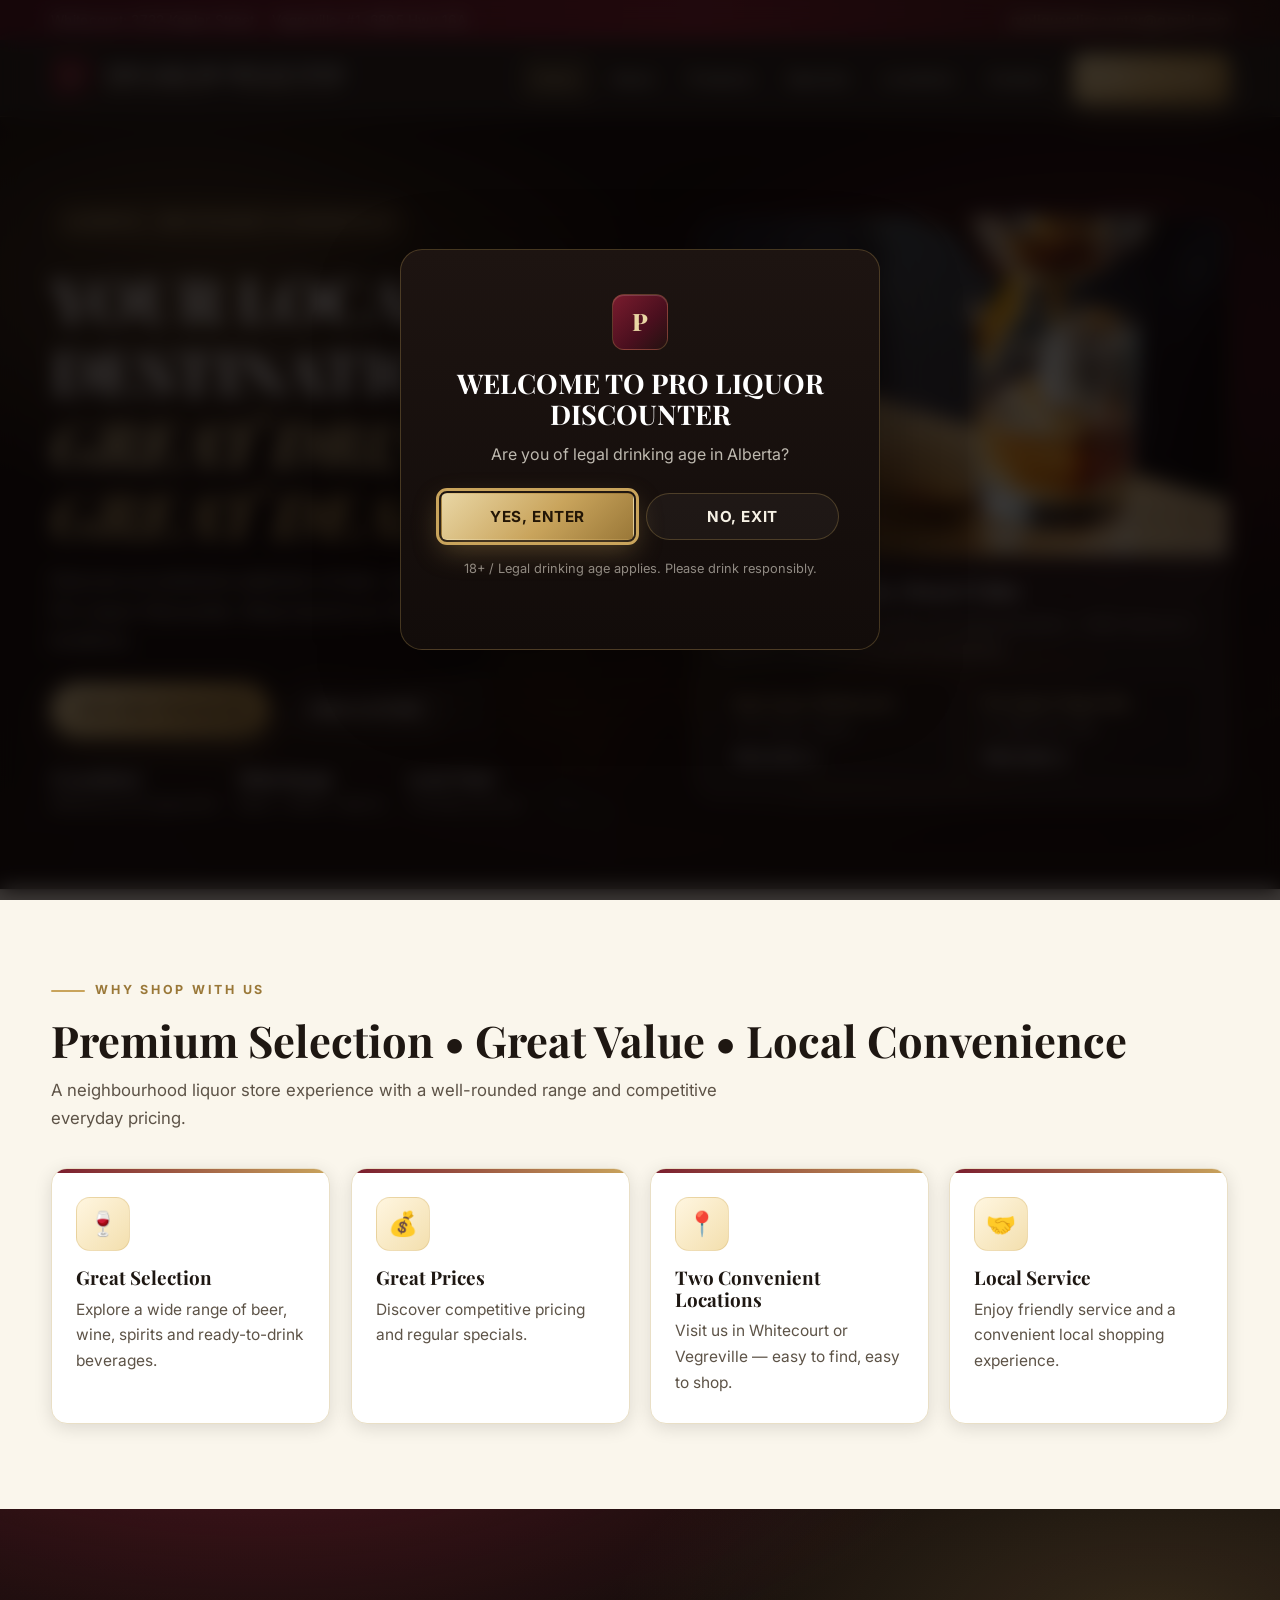
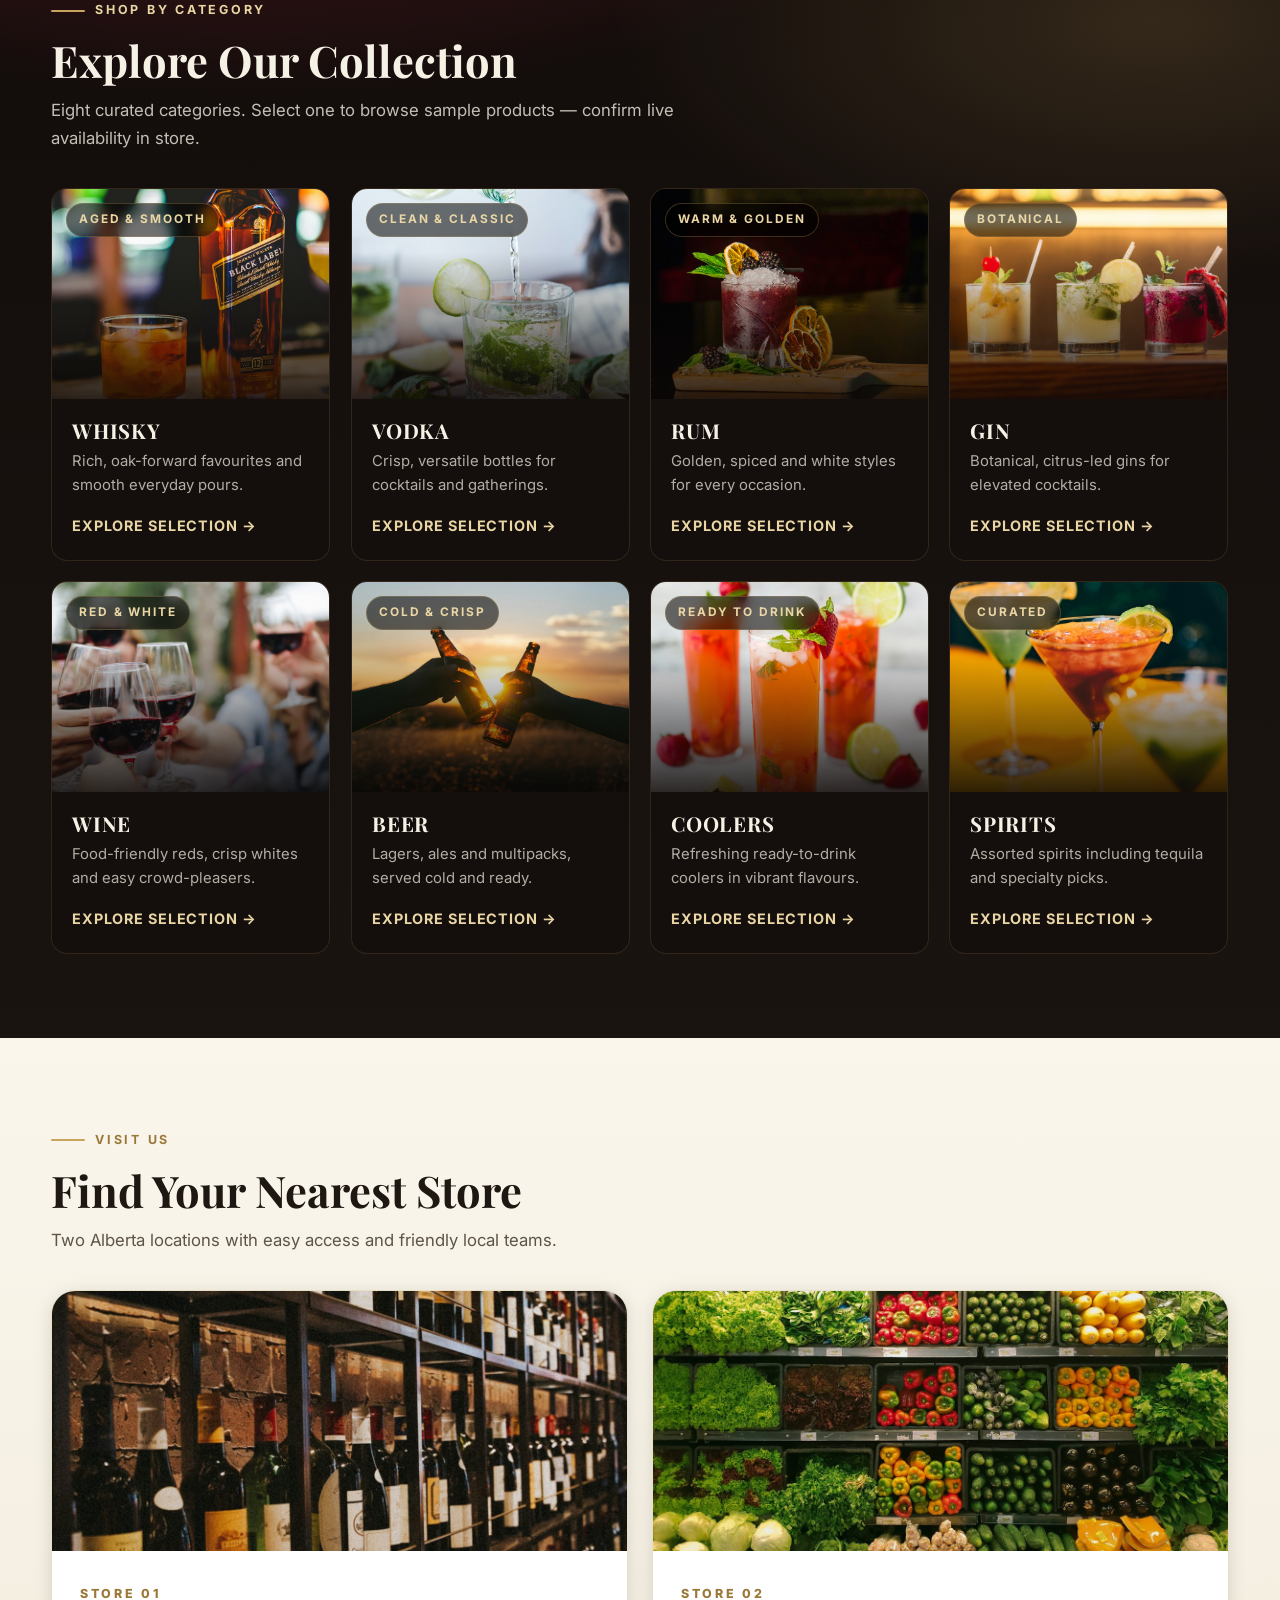
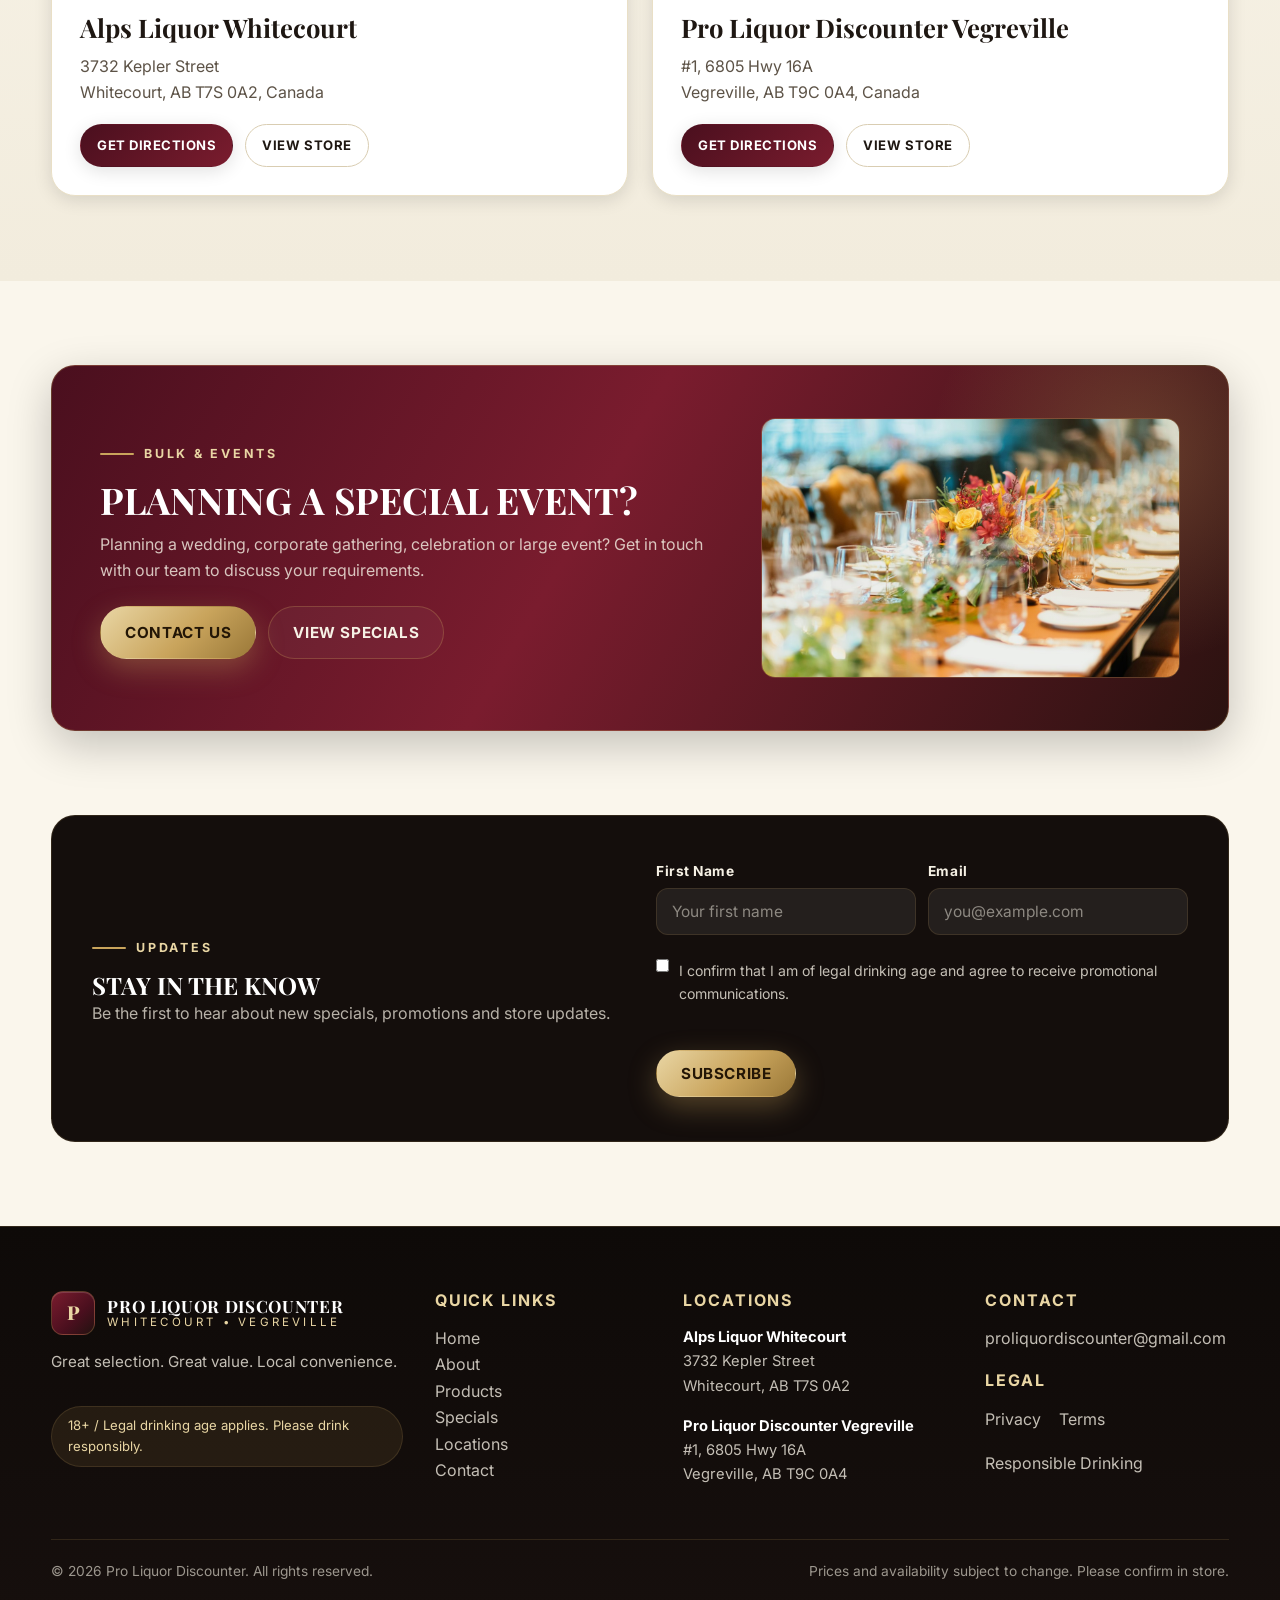
<file: index.html>
<!DOCTYPE html>
<html lang="en">
<head>
  <meta charset="UTF-8">
  <meta name="viewport" content="width=device-width, initial-scale=1.0">
  <title>Pro Liquor Discounter | Beer, Wine &amp; Spirits in Alberta</title>
  <meta name="description" content="Pro Liquor Discounter — great selection, great value, local convenience. Beer, wine, spirits & coolers at Whitecourt and Vegreville, Alberta.">
  <meta property="og:title" content="Pro Liquor Discounter | Beer, Wine & Spirits in Alberta">
  <meta property="og:description" content="Discover beer, wine, spirits and coolers at our Whitecourt and Vegreville locations.">
  <meta property="og:type" content="website">
  <meta property="og:image" content="images/hero.jpg">
  <link rel="preconnect" href="https://fonts.googleapis.com">
  <link rel="preconnect" href="https://fonts.gstatic.com" crossorigin>
  <link href="https://fonts.googleapis.com/css2?family=Playfair+Display:ital,wght@0,600;0,700;0,800;1,600&family=Inter:wght@400;500;600;700&display=swap" rel="stylesheet">
  <link rel="stylesheet" href="css/style.css">
  <link rel="stylesheet" href="css/responsive.css">
  <link rel="stylesheet" href="css/animations.css">
  <link rel="icon" href="images/favicon.svg" type="image/svg+xml">
</head>
<body>

  <!-- Age verification gate -->
  <div class="age-backdrop" id="ageGate" role="dialog" aria-modal="true" aria-labelledby="ageTitle" aria-hidden="true">
    <div class="age-modal">
      <div class="brand-mark" aria-hidden="true">P</div>
      <h2 id="ageTitle">WELCOME TO PRO LIQUOR DISCOUNTER</h2>
      <p>Are you of legal drinking age in Alberta?</p>
      <div class="age-actions">
        <button class="btn btn-gold" id="ageYes" type="button">Yes, Enter</button>
        <button class="btn btn-outline" id="ageNo" type="button">No, Exit</button>
      </div>
      <div class="age-denied" id="ageDenied" role="alert">
        This website contains alcohol-related content and is intended for visitors of legal drinking age.
        Please come back when you meet the legal requirements.
      </div>
      <p style="margin-top:18px;font-size:0.8rem;color:rgba(246,241,229,0.55)">18+ / Legal drinking age applies. Please drink responsibly.</p>
    </div>
  </div>

  <!-- Top bar -->
  <div class="topbar">
    <div class="container topbar-inner">
      <div class="topbar-locations">
        <span>Whitecourt: 3732 Kepler Street</span>
        <span>Vegreville: #1, 6805 Hwy 16A</span>
      </div>
      <div><a href="mailto:proliquordiscounter@gmail.com">proliquordiscounter@gmail.com</a></div>
    </div>
  </div>

  <!-- Navbar -->
  <header class="navbar" id="navbar">
    <div class="container nav-inner">
      <a class="brand" href="index.html" aria-label="Pro Liquor Discounter home">
        <span class="brand-mark" aria-hidden="true">P</span>
        <span class="brand-text"><strong>PRO LIQUOR DISCOUNTER</strong><span>Whitecourt &bull; Vegreville</span></span>
      </a>
      <nav class="nav-links" aria-label="Primary navigation">
        <a href="index.html">Home</a>
        <a href="about.html">About</a>
        <a href="products.html">Products</a>
        <a href="specials.html">Specials</a>
        <a href="locations.html">Locations</a>
        <a href="contact.html">Contact</a>
        <a class="btn btn-gold nav-cta desktop-only" href="locations.html" style="padding:11px 20px">Find a Store</a>
      </nav>
      <button class="hamburger" id="hamburger" aria-label="Open menu" aria-expanded="false" aria-controls="mobileMenu">
        <span></span><span></span><span></span>
      </button>
    </div>
  </header>
  <nav class="mobile-menu" id="mobileMenu" aria-label="Mobile navigation">
    <a href="index.html">Home</a>
    <a href="about.html">About</a>
    <a href="products.html">Products</a>
    <a href="specials.html">Specials</a>
    <a href="locations.html">Locations</a>
    <a href="contact.html">Contact</a>
    <a class="btn btn-gold" href="locations.html">Find a Store</a>
  </nav>

  <main>
    <!-- HERO -->
    <section class="hero">
      <div class="hero-media" aria-hidden="true">
        <!-- Replace: images/hero.jpg -->
        <img src="images/hero.jpg" alt="" fetchpriority="high">
      </div>
      <span class="hero-glow g1" aria-hidden="true"></span>
      <span class="hero-glow g2" aria-hidden="true"></span>
      <div class="container hero-inner">
        <div>
          <span class="hero-badge hero-entrance">Alberta &bull; Whitecourt &amp; Vegreville</span>
          <h1 class="hero-entrance d1">YOUR LOCAL DESTINATION FOR <em>GREAT DRINKS &amp; GREAT DEALS</em></h1>
          <p class="lead hero-entrance d2">Discover an extensive selection of beer, wine, spirits and coolers at Pro Liquor Discounter. Shop local at our Whitecourt and Vegreville locations.</p>
          <div class="hero-actions hero-entrance d3">
            <a class="btn btn-gold" href="products.html">Explore Products</a>
            <a class="btn btn-outline" href="locations.html">Find a Store</a>
          </div>
          <div class="hero-meta hero-entrance d4">
            <div><strong>2 Locations</strong>Whitecourt &amp; Vegreville</div>
            <div><strong>Wide Range</strong>Beer &bull; Wine &bull; Spirits</div>
            <div><strong>Local Team</strong>Friendly service</div>
          </div>
        </div>
        <div class="hero-card hero-entrance d2">
          <!-- Replace: images/hero-liquor.jpg -->
          <img src="images/hero-liquor.jpg" alt="Premium liquor bottles and glassware at Pro Liquor Discounter">
          <div class="hero-card-body">
            <h3>Premium Selection, Honest Value</h3>
            <p>Browse everyday favourites and seasonal picks — then visit us in store for current pricing and availability.</p>
            <div class="hero-card-locations">
              <div class="mini-loc">
                <strong>Alps Liquor Whitecourt</strong>
                <span>3732 Kepler Street</span><br>
                <a href="location-whitecourt.html">View store &rarr;</a>
              </div>
              <div class="mini-loc">
                <strong>Pro Liquor Vegreville</strong>
                <span>#1, 6805 Hwy 16A</span><br>
                <a href="location-vegreville.html">View store &rarr;</a>
              </div>
            </div>
          </div>
        </div>
      </div>
    </section>

    <!-- TRUST / VALUE -->
    <section class="section" aria-labelledby="valueTitle">
      <div class="container">
        <span class="eyebrow">Why shop with us</span>
        <h2 class="section-title" id="valueTitle">Premium Selection &bull; Great Value &bull; Local Convenience</h2>
        <p class="section-sub">A neighbourhood liquor store experience with a well-rounded range and competitive everyday pricing.</p>
        <div class="value-grid">
          <div class="value-card js-reveal">
            <div class="value-icon" aria-hidden="true">&#x1F377;</div>
            <h3>Great Selection</h3>
            <p>Explore a wide range of beer, wine, spirits and ready-to-drink beverages.</p>
          </div>
          <div class="value-card js-reveal">
            <div class="value-icon" aria-hidden="true">&#x1F4B0;</div>
            <h3>Great Prices</h3>
            <p>Discover competitive pricing and regular specials.</p>
          </div>
          <div class="value-card js-reveal">
            <div class="value-icon" aria-hidden="true">&#x1F4CD;</div>
            <h3>Two Convenient Locations</h3>
            <p>Visit us in Whitecourt or Vegreville — easy to find, easy to shop.</p>
          </div>
          <div class="value-card js-reveal">
            <div class="value-icon" aria-hidden="true">&#x1F91D;</div>
            <h3>Local Service</h3>
            <p>Enjoy friendly service and a convenient local shopping experience.</p>
          </div>
        </div>
      </div>
    </section>

    <!-- CATEGORIES -->
    <section class="section dark" aria-labelledby="catTitle">
      <div class="container">
        <span class="eyebrow on-dark">Shop by category</span>
        <h2 class="section-title" id="catTitle">Explore Our Collection</h2>
        <p class="section-sub light">Eight curated categories. Select one to browse sample products — confirm live availability in store.</p>
        <div class="cat-grid">
          <article class="cat-card js-reveal">
            <div class="cat-media"><span class="cat-tag">Aged &amp; Smooth</span><img src="images/whisky.jpg" alt="Premium whisky bottles" loading="lazy"></div>
            <div class="cat-body"><h3>WHISKY</h3><p>Rich, oak-forward favourites and smooth everyday pours.</p><a class="link-arrow" href="products.html?cat=Whisky">Explore Selection &rarr;</a></div>
          </article>
          <article class="cat-card js-reveal">
            <div class="cat-media"><span class="cat-tag">Clean &amp; Classic</span><img src="images/vodka.jpg" alt="Premium vodka bottles" loading="lazy"></div>
            <div class="cat-body"><h3>VODKA</h3><p>Crisp, versatile bottles for cocktails and gatherings.</p><a class="link-arrow" href="products.html?cat=Vodka">Explore Selection &rarr;</a></div>
          </article>
          <article class="cat-card js-reveal">
            <div class="cat-media"><span class="cat-tag">Warm &amp; Golden</span><img src="images/rum.jpg" alt="Rum bottles" loading="lazy"></div>
            <div class="cat-body"><h3>RUM</h3><p>Golden, spiced and white styles for every occasion.</p><a class="link-arrow" href="products.html?cat=Rum">Explore Selection &rarr;</a></div>
          </article>
          <article class="cat-card js-reveal">
            <div class="cat-media"><span class="cat-tag">Botanical</span><img src="images/gin.jpg" alt="Gin bottles with botanicals" loading="lazy"></div>
            <div class="cat-body"><h3>GIN</h3><p>Botanical, citrus-led gins for elevated cocktails.</p><a class="link-arrow" href="products.html?cat=Gin">Explore Selection &rarr;</a></div>
          </article>
          <article class="cat-card js-reveal">
            <div class="cat-media"><span class="cat-tag">Red &amp; White</span><img src="images/wine.jpg" alt="Red and white wine bottles" loading="lazy"></div>
            <div class="cat-body"><h3>WINE</h3><p>Food-friendly reds, crisp whites and easy crowd-pleasers.</p><a class="link-arrow" href="products.html?cat=Wine">Explore Selection &rarr;</a></div>
          </article>
          <article class="cat-card js-reveal">
            <div class="cat-media"><span class="cat-tag">Cold &amp; Crisp</span><img src="images/beer.jpg" alt="Beer cans and bottles" loading="lazy"></div>
            <div class="cat-body"><h3>BEER</h3><p>Lagers, ales and multipacks, served cold and ready.</p><a class="link-arrow" href="products.html?cat=Beer">Explore Selection &rarr;</a></div>
          </article>
          <article class="cat-card js-reveal">
            <div class="cat-media"><span class="cat-tag">Ready to Drink</span><img src="images/coolers.jpg" alt="Ready-to-drink coolers" loading="lazy"></div>
            <div class="cat-body"><h3>COOLERS</h3><p>Refreshing ready-to-drink coolers in vibrant flavours.</p><a class="link-arrow" href="products.html?cat=Coolers">Explore Selection &rarr;</a></div>
          </article>
          <article class="cat-card js-reveal">
            <div class="cat-media"><span class="cat-tag">Curated</span><img src="images/spirits.jpg" alt="Assorted premium spirits" loading="lazy"></div>
            <div class="cat-body"><h3>SPIRITS</h3><p>Assorted spirits including tequila and specialty picks.</p><a class="link-arrow" href="products.html?cat=Spirits">Explore Selection &rarr;</a></div>
          </article>
        </div>
      </div>
    </section>

    <!-- STORES PREVIEW -->
    <section class="section cream-dark" aria-labelledby="storesTitle">
      <div class="container">
        <span class="eyebrow">Visit us</span>
        <h2 class="section-title" id="storesTitle">Find Your Nearest Store</h2>
        <p class="section-sub">Two Alberta locations with easy access and friendly local teams.</p>
        <div class="store-grid">
          <article class="store-card js-reveal">
            <img src="images/store-whitecourt.jpg" alt="Alps Liquor Whitecourt storefront" loading="lazy">
            <div class="store-body">
              <span class="store-num">Store 01</span>
              <h3>Alps Liquor Whitecourt</h3>
              <p class="store-addr">3732 Kepler Street<br>Whitecourt, AB T7S 0A2, Canada</p>
              <div class="store-actions">
                <a class="btn btn-dark btn-small" href="https://maps.app.goo.gl/HTo6Ryaa71NJxgZj7" target="_blank" rel="noopener">Get Directions</a>
                <a class="btn btn-ghost btn-small" href="location-whitecourt.html">View Store</a>
              </div>
            </div>
          </article>
          <article class="store-card js-reveal">
            <img src="images/store-vegreville.jpg" alt="Pro Liquor Discounter Vegreville storefront" loading="lazy">
            <div class="store-body">
              <span class="store-num">Store 02</span>
              <h3>Pro Liquor Discounter Vegreville</h3>
              <p class="store-addr">#1, 6805 Hwy 16A<br>Vegreville, AB T9C 0A4, Canada</p>
              <div class="store-actions">
                <a class="btn btn-dark btn-small" href="https://maps.app.goo.gl/hwuQT73NcyMQTsY18" target="_blank" rel="noopener">Get Directions</a>
                <a class="btn btn-ghost btn-small" href="location-vegreville.html">View Store</a>
              </div>
            </div>
          </article>
        </div>
      </div>
    </section>

    <!-- EVENT / BULK -->
    <section class="section" aria-labelledby="eventTitle">
      <div class="container">
        <div class="cta-band js-reveal">
          <div>
            <span class="eyebrow on-dark">Bulk &amp; events</span>
            <h2 id="eventTitle">PLANNING A SPECIAL EVENT?</h2>
            <p>Planning a wedding, corporate gathering, celebration or large event? Get in touch with our team to discuss your requirements.</p>
            <div style="margin-top:22px;display:flex;gap:12px;flex-wrap:wrap">
              <a class="btn btn-gold" href="contact.html">Contact Us</a>
              <a class="btn btn-outline" href="specials.html">View Specials</a>
            </div>
          </div>
          <img src="images/event.jpg" alt="Elegant event table with drinks" loading="lazy">
        </div>
      </div>
    </section>

    <!-- NEWSLETTER -->
    <section class="section" style="padding-top:0" aria-labelledby="nlTitle">
      <div class="container">
        <div class="newsletter js-reveal">
          <div>
            <span class="eyebrow on-dark">Updates</span>
            <h2 id="nlTitle">STAY IN THE KNOW</h2>
            <p>Be the first to hear about new specials, promotions and store updates.</p>
          </div>
          <form id="newsletterForm" novalidate>
            <div class="form-row">
              <div class="field"><label for="nlName">First Name</label><input id="nlName" name="firstName" type="text" placeholder="Your first name" autocomplete="given-name"></div>
              <div class="field"><label for="nlEmail">Email</label><input id="nlEmail" name="email" type="email" placeholder="you@example.com" required autocomplete="email"></div>
            </div>
            <label class="checkbox-row"><input type="checkbox" id="nlConsent"> <span>I confirm that I am of legal drinking age and agree to receive promotional communications.</span></label>
            <div class="form-error" id="nlError" role="alert"></div>
            <div class="form-success" id="nlSuccess" style="display:none" role="status"></div>
            <button class="btn btn-gold" type="submit" style="margin-top:8px">Subscribe</button>
          </form>
        </div>
      </div>
    </section>
  </main>

  <!-- Footer -->
  <footer>
    <div class="container footer-grid">
      <div class="footer-brand">
        <a class="brand" href="index.html"><span class="brand-mark" aria-hidden="true">P</span><span class="brand-text"><strong>PRO LIQUOR DISCOUNTER</strong><span>Whitecourt &bull; Vegreville</span></span></a>
        <p>Great selection. Great value. Local convenience.</p>
        <span class="age-note">18+ / Legal drinking age applies. Please drink responsibly.</span>
      </div>
      <div>
        <h4>Quick Links</h4>
        <ul>
          <li><a href="index.html">Home</a></li>
          <li><a href="about.html">About</a></li>
          <li><a href="products.html">Products</a></li>
          <li><a href="specials.html">Specials</a></li>
          <li><a href="locations.html">Locations</a></li>
          <li><a href="contact.html">Contact</a></li>
        </ul>
      </div>
      <div>
        <h4>Locations</h4>
        <div class="footer-loc"><strong>Alps Liquor Whitecourt</strong>3732 Kepler Street<br>Whitecourt, AB T7S 0A2</div>
        <div class="footer-loc"><strong>Pro Liquor Discounter Vegreville</strong>#1, 6805 Hwy 16A<br>Vegreville, AB T9C 0A4</div>
      </div>
      <div>
        <h4>Contact</h4>
        <p><a href="mailto:proliquordiscounter@gmail.com">proliquordiscounter@gmail.com</a></p>
        <h4 style="margin-top:20px">Legal</h4>
        <ul class="legal-links">
          <li><a href="#">Privacy</a></li>
          <li><a href="#">Terms</a></li>
          <li><a href="#">Responsible Drinking</a></li>
        </ul>
      </div>
    </div>
    <div class="container footer-bottom">
      <span>&copy; <span data-year>2026</span> Pro Liquor Discounter. All rights reserved.</span>
      <span>Prices and availability subject to change. Please confirm in store.</span>
    </div>
  </footer>

  <button id="backToTop" aria-label="Back to top" title="Back to top">&uarr;</button>

  <script src="js/age-gate.js" defer></script>
  <script src="js/main.js" defer></script>
</body>
</html>
</file>
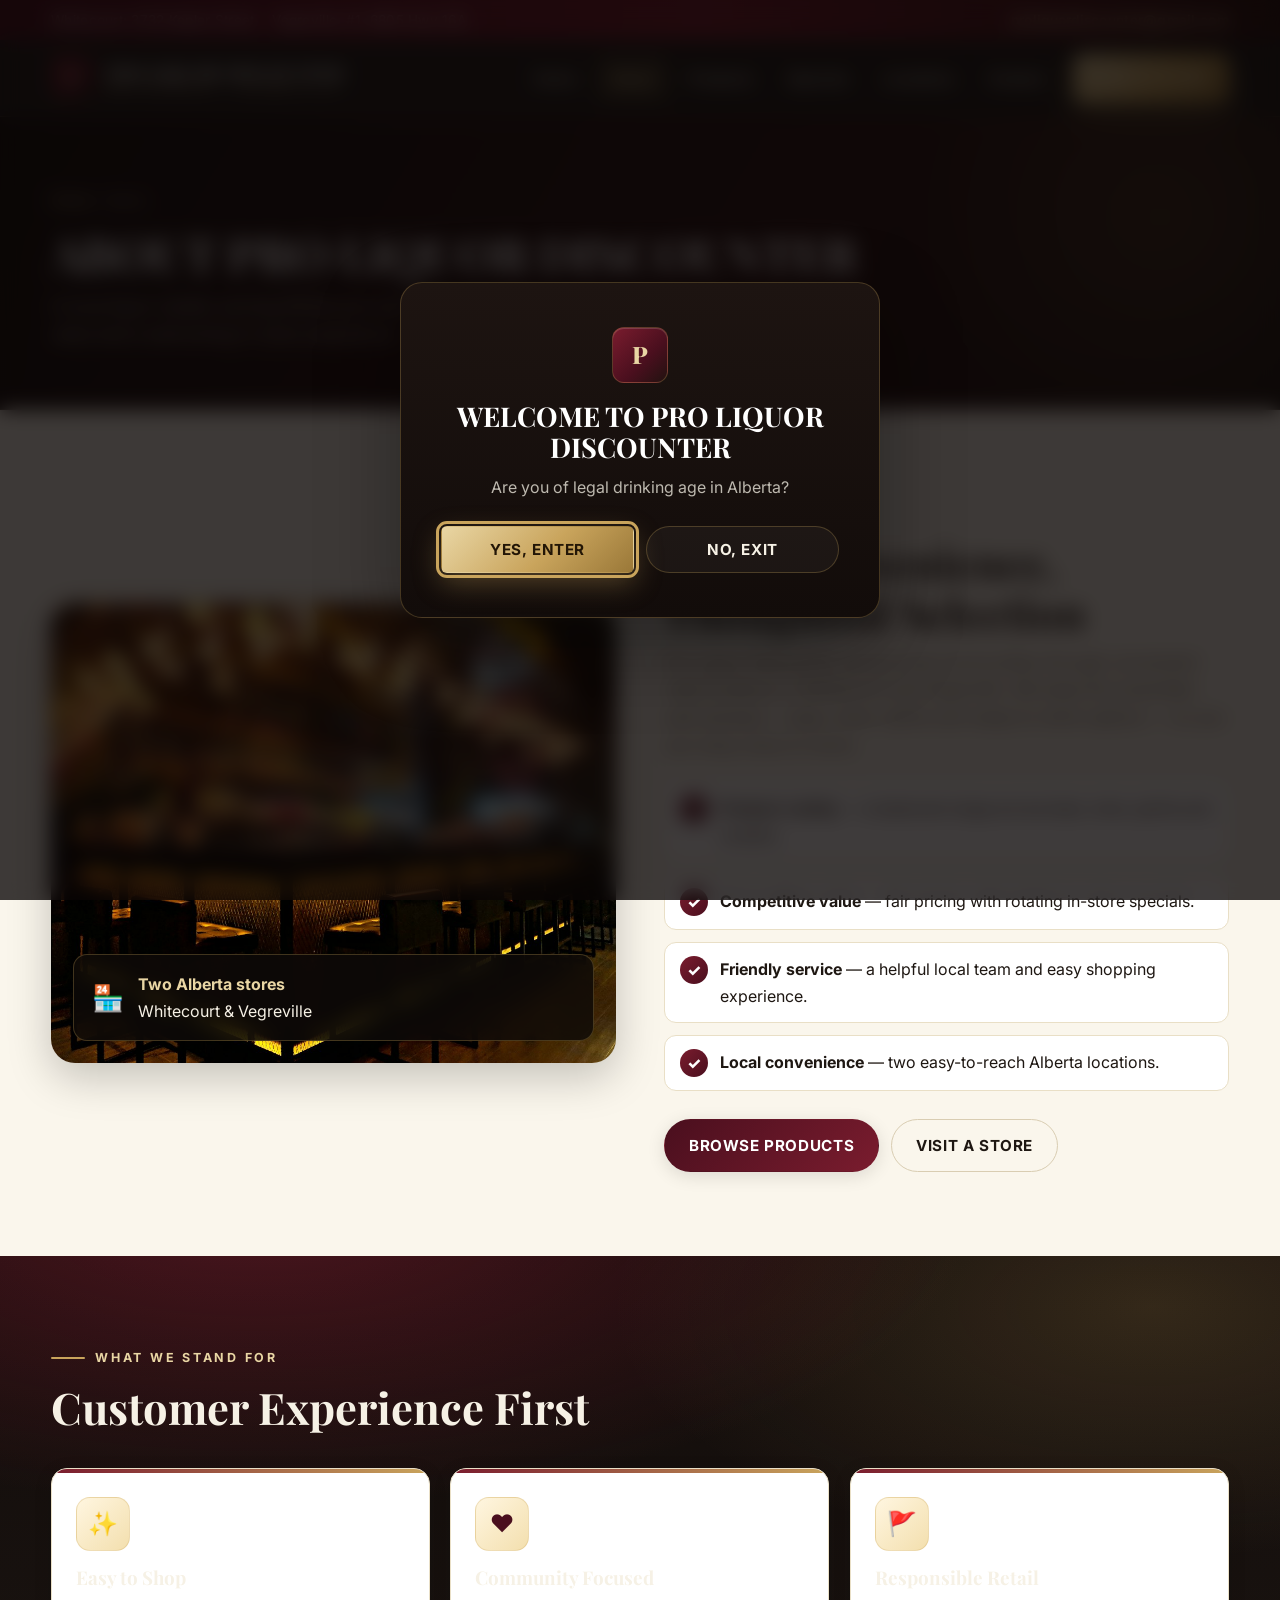
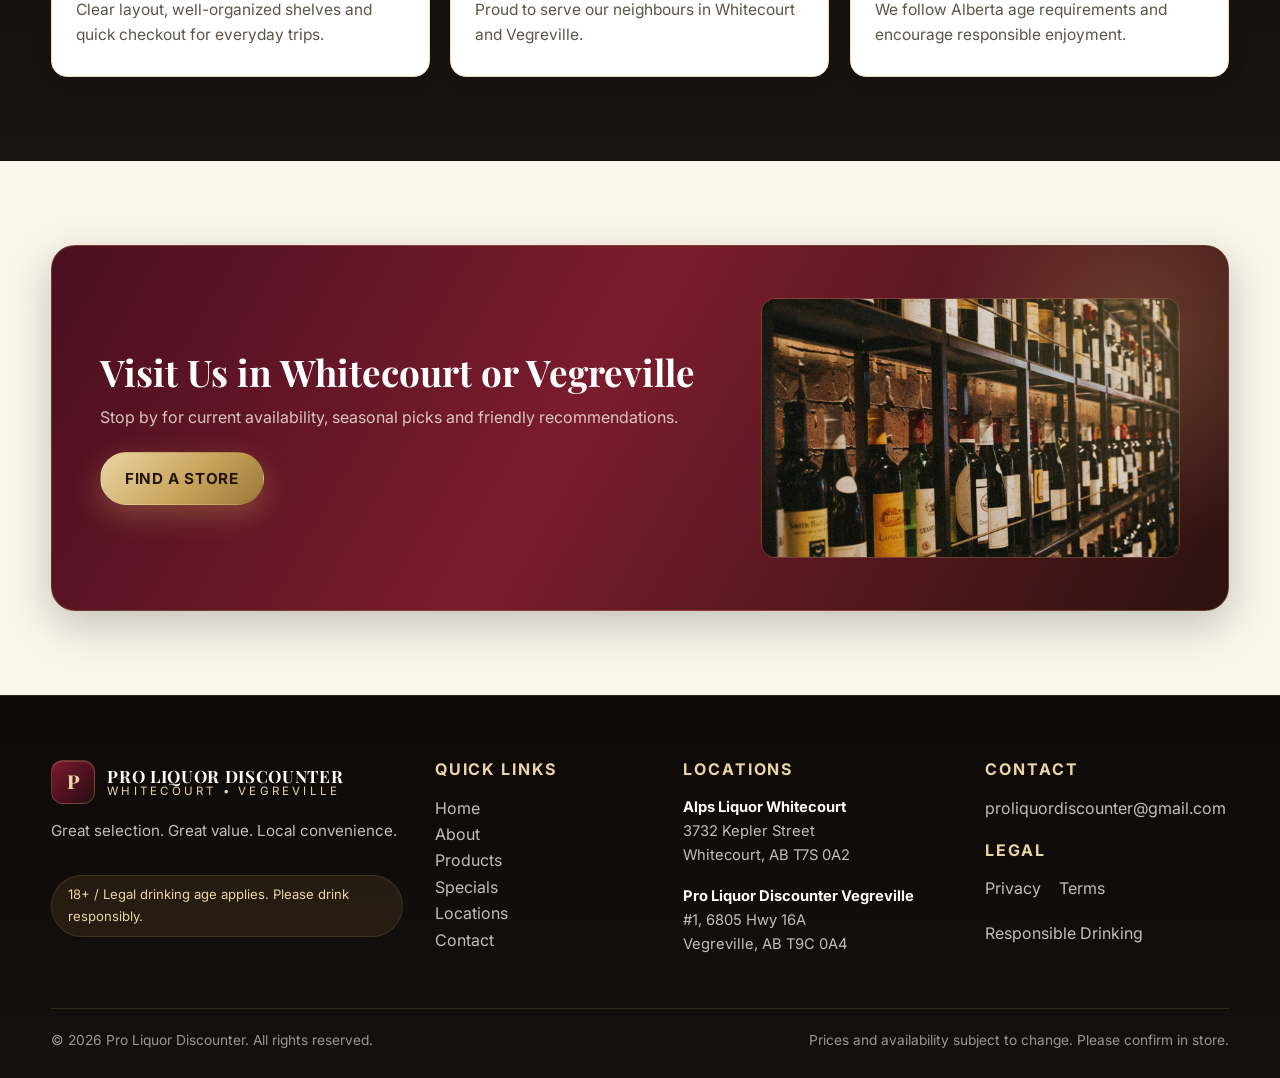
<file: about.html>
<!DOCTYPE html>
<html lang="en">
<head>
  <meta charset="UTF-8">
  <meta name="viewport" content="width=device-width, initial-scale=1.0">
  <title>About Us | Pro Liquor Discounter Alberta</title>
  <meta name="description" content="About Pro Liquor Discounter — serving Whitecourt and Vegreville with variety, value, friendly service and local convenience.">
  <meta property="og:title" content="About Us | Pro Liquor Discounter Alberta">
  <meta property="og:description" content="Product variety, competitive value, friendly service and local convenience.">
  <meta property="og:type" content="website">
  <link rel="preconnect" href="https://fonts.googleapis.com">
  <link rel="preconnect" href="https://fonts.gstatic.com" crossorigin>
  <link href="https://fonts.googleapis.com/css2?family=Playfair+Display:ital,wght@0,600;0,700;0,800;1,600&family=Inter:wght@400;500;600;700&display=swap" rel="stylesheet">
  <link rel="stylesheet" href="css/style.css">
  <link rel="stylesheet" href="css/responsive.css">
  <link rel="stylesheet" href="css/animations.css">
  <link rel="icon" href="images/favicon.svg" type="image/svg+xml">
</head>
<body>
  <div class="age-backdrop" id="ageGate" role="dialog" aria-modal="true" aria-labelledby="ageTitle" aria-hidden="true">
    <div class="age-modal">
      <div class="brand-mark" aria-hidden="true">P</div>
      <h2 id="ageTitle">WELCOME TO PRO LIQUOR DISCOUNTER</h2>
      <p>Are you of legal drinking age in Alberta?</p>
      <div class="age-actions">
        <button class="btn btn-gold" id="ageYes" type="button">Yes, Enter</button>
        <button class="btn btn-outline" id="ageNo" type="button">No, Exit</button>
      </div>
      <div class="age-denied" id="ageDenied" role="alert">This website contains alcohol-related content and is intended for visitors of legal drinking age.</div>
    </div>
  </div>

  <div class="topbar"><div class="container topbar-inner">
    <div class="topbar-locations"><span>Whitecourt: 3732 Kepler Street</span><span>Vegreville: #1, 6805 Hwy 16A</span></div>
    <div><a href="mailto:proliquordiscounter@gmail.com">proliquordiscounter@gmail.com</a></div>
  </div></div>

  <header class="navbar" id="navbar"><div class="container nav-inner">
    <a class="brand" href="index.html"><span class="brand-mark">P</span><span class="brand-text"><strong>PRO LIQUOR DISCOUNTER</strong><span>Whitecourt &bull; Vegreville</span></span></a>
    <nav class="nav-links" aria-label="Primary navigation">
      <a href="index.html">Home</a><a href="about.html">About</a><a href="products.html">Products</a><a href="specials.html">Specials</a><a href="locations.html">Locations</a><a href="contact.html">Contact</a>
      <a class="btn btn-gold nav-cta desktop-only" href="locations.html" style="padding:11px 20px">Find a Store</a>
    </nav>
    <button class="hamburger" id="hamburger" aria-label="Open menu" aria-expanded="false" aria-controls="mobileMenu"><span></span><span></span><span></span></button>
  </div></header>
  <nav class="mobile-menu" id="mobileMenu" aria-label="Mobile navigation">
    <a href="index.html">Home</a><a href="about.html">About</a><a href="products.html">Products</a><a href="specials.html">Specials</a><a href="locations.html">Locations</a><a href="contact.html">Contact</a>
    <a class="btn btn-gold" href="locations.html">Find a Store</a>
  </nav>

  <main>
    <section class="page-hero"><div class="container">
      <div class="breadcrumb"><a href="index.html">Home</a> / About</div>
      <h1>ABOUT PRO LIQUOR DISCOUNTER</h1>
      <p>A local liquor retailer serving Whitecourt and Vegreville, Alberta — focused on variety, value and a welcoming in-store experience.</p>
    </div></section>

    <section class="section"><div class="container split">
      <div class="split-media js-reveal">
        <img src="images/about-store.jpg" alt="Inside a Pro Liquor Discounter store with stocked shelves" loading="lazy">
        <div class="float-badge"><span style="font-size:1.6rem" aria-hidden="true">&#x1F3EA;</span><span><strong>Two Alberta stores</strong><br>Whitecourt &amp; Vegreville</span></div>
      </div>
      <div class="js-reveal">
        <span class="eyebrow">Our story</span>
        <h2 class="section-title">Local Convenience, Thoughtful Selection</h2>
        <p class="section-sub">Pro Liquor Discounter serves local communities through convenient retail locations in Whitecourt and Vegreville. We keep the essentials well stocked — beer, wine, spirits and ready-to-drink options — so you can shop close to home.</p>
        <ul class="check-list">
          <li><span class="tick" aria-hidden="true">&check;</span><span><strong>Product variety</strong> — a balanced range across beer, wine, spirits and coolers.</span></li>
          <li><span class="tick" aria-hidden="true">&check;</span><span><strong>Competitive value</strong> — fair pricing with rotating in-store specials.</span></li>
          <li><span class="tick" aria-hidden="true">&check;</span><span><strong>Friendly service</strong> — a helpful local team and easy shopping experience.</span></li>
          <li><span class="tick" aria-hidden="true">&check;</span><span><strong>Local convenience</strong> — two easy-to-reach Alberta locations.</span></li>
        </ul>
        <div style="display:flex;gap:12px;flex-wrap:wrap">
          <a class="btn btn-dark" href="products.html">Browse Products</a>
          <a class="btn btn-ghost" href="locations.html">Visit a Store</a>
        </div>
      </div>
    </div></section>

    <section class="section dark"><div class="container">
      <span class="eyebrow on-dark">What we stand for</span>
      <h2 class="section-title">Customer Experience First</h2>
      <div class="value-grid" style="grid-template-columns:repeat(3,1fr)">
        <div class="value-card js-reveal"><div class="value-icon">&#x2728;</div><h3>Easy to Shop</h3><p>Clear layout, well-organized shelves and quick checkout for everyday trips.</p></div>
        <div class="value-card js-reveal"><div class="value-icon">&#x2764;</div><h3>Community Focused</h3><p>Proud to serve our neighbours in Whitecourt and Vegreville.</p></div>
        <div class="value-card js-reveal"><div class="value-icon">&#x1F6A9;</div><h3>Responsible Retail</h3><p>We follow Alberta age requirements and encourage responsible enjoyment.</p></div>
      </div>
    </div></section>

    <section class="section"><div class="container">
      <div class="cta-band js-reveal">
        <div><h2>Visit Us in Whitecourt or Vegreville</h2><p>Stop by for current availability, seasonal picks and friendly recommendations.</p>
          <div style="margin-top:22px"><a class="btn btn-gold" href="locations.html">Find a Store</a></div></div>
        <img src="images/store-whitecourt.jpg" alt="Pro Liquor Discounter store exterior" loading="lazy">
      </div>
    </div></section>
  </main>

  <footer><div class="container footer-grid">
    <div class="footer-brand"><a class="brand" href="index.html"><span class="brand-mark">P</span><span class="brand-text"><strong>PRO LIQUOR DISCOUNTER</strong><span>Whitecourt &bull; Vegreville</span></span></a>
      <p>Great selection. Great value. Local convenience.</p><span class="age-note">18+ / Legal drinking age applies. Please drink responsibly.</span></div>
    <div><h4>Quick Links</h4><ul><li><a href="index.html">Home</a></li><li><a href="about.html">About</a></li><li><a href="products.html">Products</a></li><li><a href="specials.html">Specials</a></li><li><a href="locations.html">Locations</a></li><li><a href="contact.html">Contact</a></li></ul></div>
    <div><h4>Locations</h4><div class="footer-loc"><strong>Alps Liquor Whitecourt</strong>3732 Kepler Street<br>Whitecourt, AB T7S 0A2</div><div class="footer-loc"><strong>Pro Liquor Discounter Vegreville</strong>#1, 6805 Hwy 16A<br>Vegreville, AB T9C 0A4</div></div>
    <div><h4>Contact</h4><p><a href="mailto:proliquordiscounter@gmail.com">proliquordiscounter@gmail.com</a></p><h4 style="margin-top:20px">Legal</h4><ul class="legal-links"><li><a href="#">Privacy</a></li><li><a href="#">Terms</a></li><li><a href="#">Responsible Drinking</a></li></ul></div>
  </div><div class="container footer-bottom"><span>&copy; <span data-year>2026</span> Pro Liquor Discounter. All rights reserved.</span><span>Prices and availability subject to change. Please confirm in store.</span></div></footer>
  <button id="backToTop" aria-label="Back to top">&uarr;</button>
  <script src="js/age-gate.js" defer></script>
  <script src="js/main.js" defer></script>
</body>
</html>
</file>
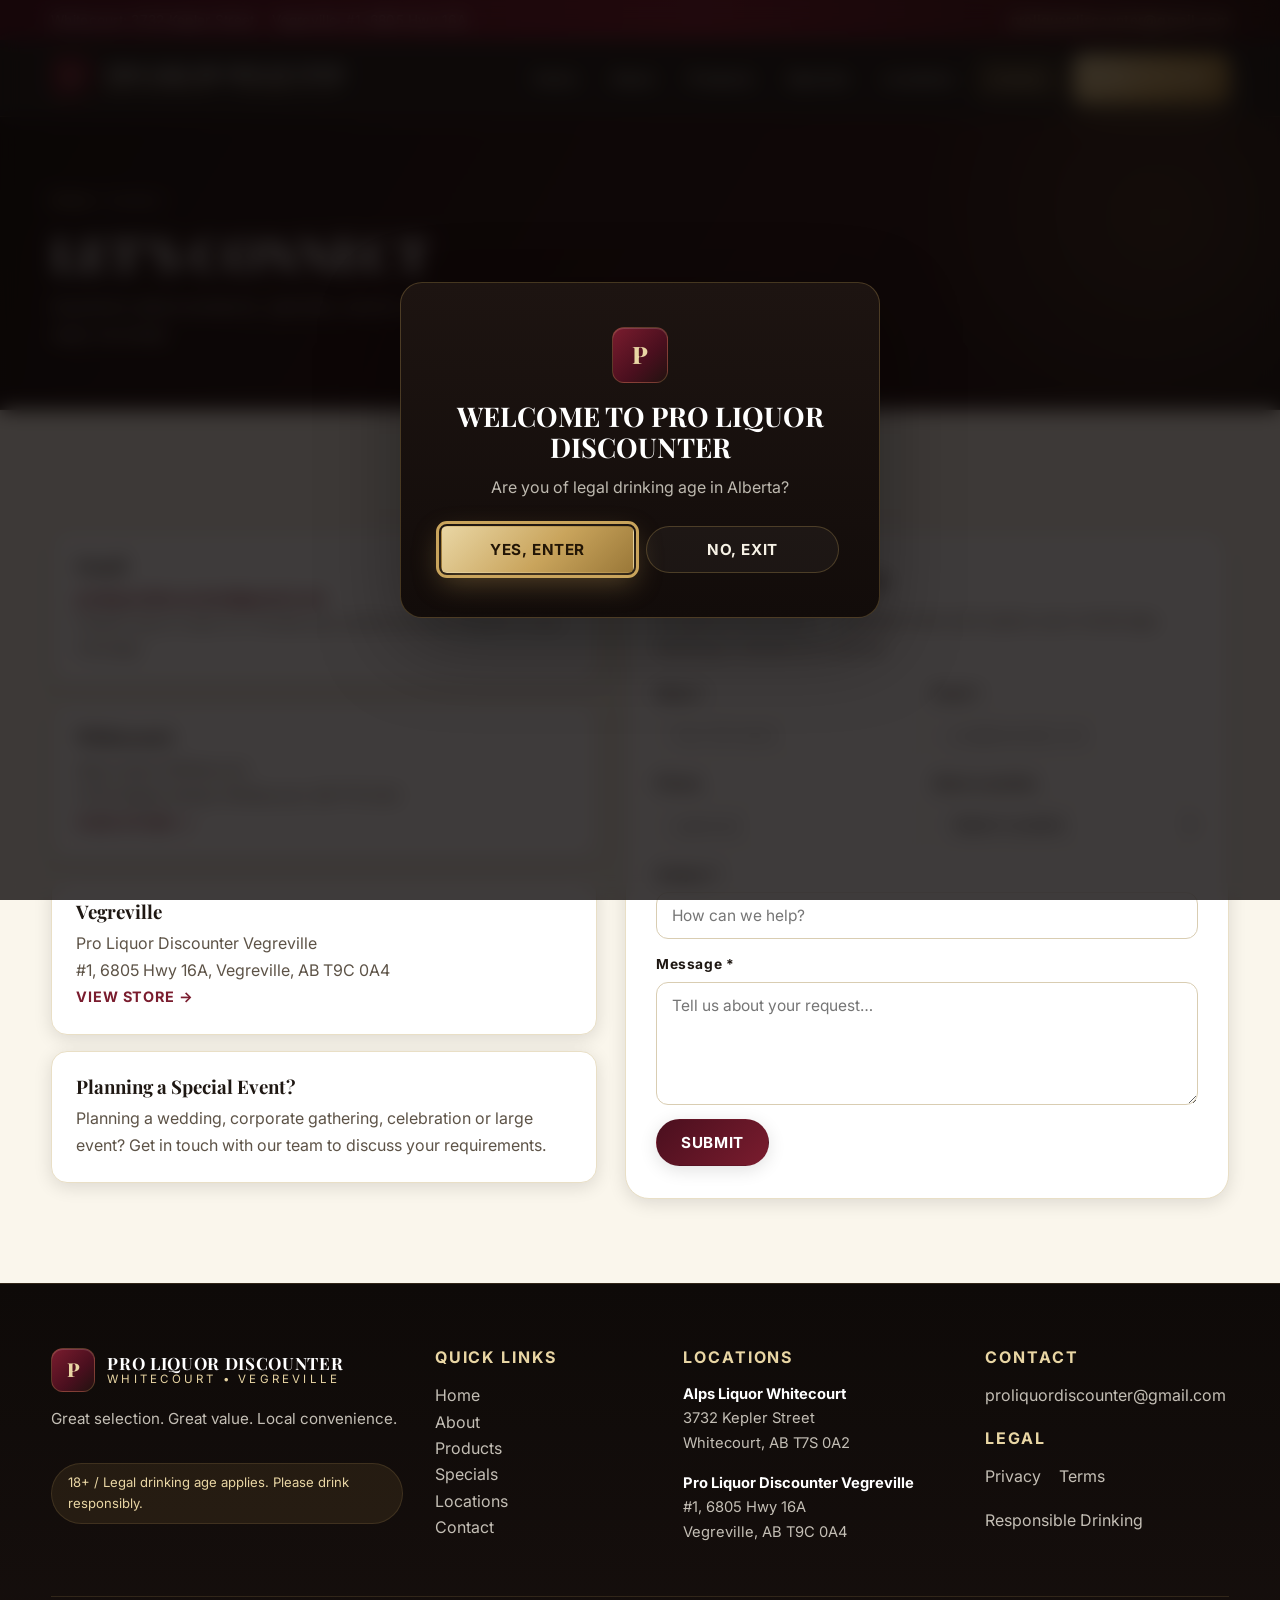
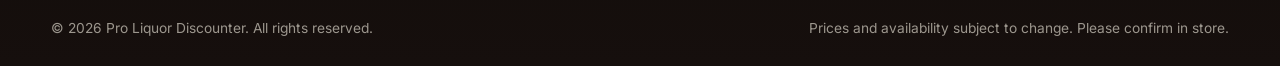
<file: contact.html>
<!DOCTYPE html>
<html lang="en">
<head>
  <meta charset="UTF-8">
  <meta name="viewport" content="width=device-width, initial-scale=1.0">
  <title>Contact Us | Pro Liquor Discounter Alberta</title>
  <meta name="description" content="Contact Pro Liquor Discounter — Whitecourt and Vegreville. Email proliquordiscounter@gmail.com or send an inquiry about products, events and bulk orders.">
  <meta property="og:title" content="Let's Connect | Pro Liquor Discounter">
  <meta property="og:type" content="website">
  <link rel="preconnect" href="https://fonts.googleapis.com">
  <link rel="preconnect" href="https://fonts.gstatic.com" crossorigin>
  <link href="https://fonts.googleapis.com/css2?family=Playfair+Display:ital,wght@0,600;0,700;0,800;1,600&family=Inter:wght@400;500;600;700&display=swap" rel="stylesheet">
  <link rel="stylesheet" href="css/style.css">
  <link rel="stylesheet" href="css/responsive.css">
  <link rel="stylesheet" href="css/animations.css">
  <link rel="icon" href="images/favicon.svg" type="image/svg+xml">
</head>
<body>
  <div class="age-backdrop" id="ageGate" role="dialog" aria-modal="true" aria-labelledby="ageTitle" aria-hidden="true">
    <div class="age-modal"><div class="brand-mark">P</div>
      <h2 id="ageTitle">WELCOME TO PRO LIQUOR DISCOUNTER</h2><p>Are you of legal drinking age in Alberta?</p>
      <div class="age-actions"><button class="btn btn-gold" id="ageYes" type="button">Yes, Enter</button><button class="btn btn-outline" id="ageNo" type="button">No, Exit</button></div>
      <div class="age-denied" id="ageDenied" role="alert">This website contains alcohol-related content and is intended for visitors of legal drinking age.</div>
    </div>
  </div>

  <div class="topbar"><div class="container topbar-inner">
    <div class="topbar-locations"><span>Whitecourt: 3732 Kepler Street</span><span>Vegreville: #1, 6805 Hwy 16A</span></div>
    <div><a href="mailto:proliquordiscounter@gmail.com">proliquordiscounter@gmail.com</a></div>
  </div></div>

  <header class="navbar" id="navbar"><div class="container nav-inner">
    <a class="brand" href="index.html"><span class="brand-mark">P</span><span class="brand-text"><strong>PRO LIQUOR DISCOUNTER</strong><span>Whitecourt &bull; Vegreville</span></span></a>
    <nav class="nav-links" aria-label="Primary navigation">
      <a href="index.html">Home</a><a href="about.html">About</a><a href="products.html">Products</a><a href="specials.html">Specials</a><a href="locations.html">Locations</a><a href="contact.html">Contact</a>
      <a class="btn btn-gold nav-cta desktop-only" href="locations.html" style="padding:11px 20px">Find a Store</a>
    </nav>
    <button class="hamburger" id="hamburger" aria-label="Open menu" aria-expanded="false" aria-controls="mobileMenu"><span></span><span></span><span></span></button>
  </div></header>
  <nav class="mobile-menu" id="mobileMenu" aria-label="Mobile navigation">
    <a href="index.html">Home</a><a href="about.html">About</a><a href="products.html">Products</a><a href="specials.html">Specials</a><a href="locations.html">Locations</a><a href="contact.html">Contact</a>
    <a class="btn btn-gold" href="locations.html">Find a Store</a>
  </nav>

  <main>
    <section class="page-hero"><div class="container">
      <div class="breadcrumb"><a href="index.html">Home</a> / Contact</div>
      <h1>LET'S CONNECT</h1>
      <p>Questions about products, specials, events or bulk needs? Send us a message — we reply via email.</p>
    </div></section>

    <section class="section"><div class="container contact-grid light-form">
      <div class="contact-info">
        <div class="info-card js-reveal">
          <h3>Email</h3>
          <p><a href="mailto:proliquordiscounter@gmail.com" style="color:var(--burgundy);font-weight:700">proliquordiscounter@gmail.com</a></p>
          <p style="color:#5d5347;font-size:0.93rem">Fastest way to reach us. Include your preferred store location in your message.</p>
        </div>
        <div class="info-card js-reveal">
          <h3>Whitecourt</h3>
          <p style="color:#5d5347">Alps Liquor Whitecourt<br>3732 Kepler Street, Whitecourt, AB T7S 0A2</p>
          <a class="link-arrow" style="color:var(--burgundy)" href="location-whitecourt.html">View store &rarr;</a>
        </div>
        <div class="info-card js-reveal">
          <h3>Vegreville</h3>
          <p style="color:#5d5347">Pro Liquor Discounter Vegreville<br>#1, 6805 Hwy 16A, Vegreville, AB T9C 0A4</p>
          <a class="link-arrow" style="color:var(--burgundy)" href="location-vegreville.html">View store &rarr;</a>
        </div>
        <div class="info-card js-reveal">
          <h3>Planning a Special Event?</h3>
          <p style="color:#5d5347">Planning a wedding, corporate gathering, celebration or large event? Get in touch with our team to discuss your requirements.</p>
        </div>
      </div>

      <div class="contact-form-card js-reveal">
        <h2 class="section-title" style="font-size:1.7rem">Send Us a Message</h2>
        <p class="section-sub" style="margin-bottom:20px">Frontend-only form — validates here and opens your email app. Nothing is stored on a server.</p>
        <form id="contactForm" novalidate>
          <div class="form-row">
            <div class="field"><label for="cName">Name *</label><input id="cName" type="text" placeholder="Your full name" autocomplete="name" required></div>
            <div class="field"><label for="cEmail">Email *</label><input id="cEmail" type="email" placeholder="you@example.com" autocomplete="email" required></div>
          </div>
          <div class="form-row">
            <div class="field"><label for="cPhone">Phone</label><input id="cPhone" type="tel" placeholder="(optional)" autocomplete="tel"></div>
            <div class="field"><label for="cLocation">Store Location</label>
              <select id="cLocation">
                <option value="">Select Location</option>
                <option>Whitecourt</option>
                <option>Vegreville</option>
                <option>General Inquiry</option>
              </select>
            </div>
          </div>
          <div class="field"><label for="cSubject">Subject *</label><input id="cSubject" type="text" placeholder="How can we help?" required></div>
          <div class="field"><label for="cMessage">Message *</label><textarea id="cMessage" rows="5" placeholder="Tell us about your request…" required></textarea></div>
          <div class="form-error" id="contactError" role="alert" style="display:none;background:#fdecec;border:1px solid #f3b8b8;padding:12px 16px;border-radius:12px;margin-bottom:12px"></div>
          <div class="form-success" id="contactSuccess" role="status" style="display:none;margin-bottom:12px"></div>
          <div style="display:flex;gap:12px;flex-wrap:wrap">
            <button class="btn btn-dark" type="submit">Submit</button>
            <a class="btn btn-ghost" id="mailtoFallback" href="mailto:proliquordiscounter@gmail.com" style="display:none">Send via Email App</a>
          </div>
        </form>
      </div>
    </div></section>
  </main>

  <footer><div class="container footer-grid">
    <div class="footer-brand"><a class="brand" href="index.html"><span class="brand-mark">P</span><span class="brand-text"><strong>PRO LIQUOR DISCOUNTER</strong><span>Whitecourt &bull; Vegreville</span></span></a>
      <p>Great selection. Great value. Local convenience.</p><span class="age-note">18+ / Legal drinking age applies. Please drink responsibly.</span></div>
    <div><h4>Quick Links</h4><ul><li><a href="index.html">Home</a></li><li><a href="about.html">About</a></li><li><a href="products.html">Products</a></li><li><a href="specials.html">Specials</a></li><li><a href="locations.html">Locations</a></li><li><a href="contact.html">Contact</a></li></ul></div>
    <div><h4>Locations</h4><div class="footer-loc"><strong>Alps Liquor Whitecourt</strong>3732 Kepler Street<br>Whitecourt, AB T7S 0A2</div><div class="footer-loc"><strong>Pro Liquor Discounter Vegreville</strong>#1, 6805 Hwy 16A<br>Vegreville, AB T9C 0A4</div></div>
    <div><h4>Contact</h4><p><a href="mailto:proliquordiscounter@gmail.com">proliquordiscounter@gmail.com</a></p><h4 style="margin-top:20px">Legal</h4><ul class="legal-links"><li><a href="#">Privacy</a></li><li><a href="#">Terms</a></li><li><a href="#">Responsible Drinking</a></li></ul></div>
  </div><div class="container footer-bottom"><span>&copy; <span data-year>2026</span> Pro Liquor Discounter. All rights reserved.</span><span>Prices and availability subject to change. Please confirm in store.</span></div></footer>
  <button id="backToTop" aria-label="Back to top">&uarr;</button>
  <script src="js/age-gate.js" defer></script>
  <script src="js/contact.js" defer></script>
  <script src="js/main.js" defer></script>
</body>
</html>
</file>
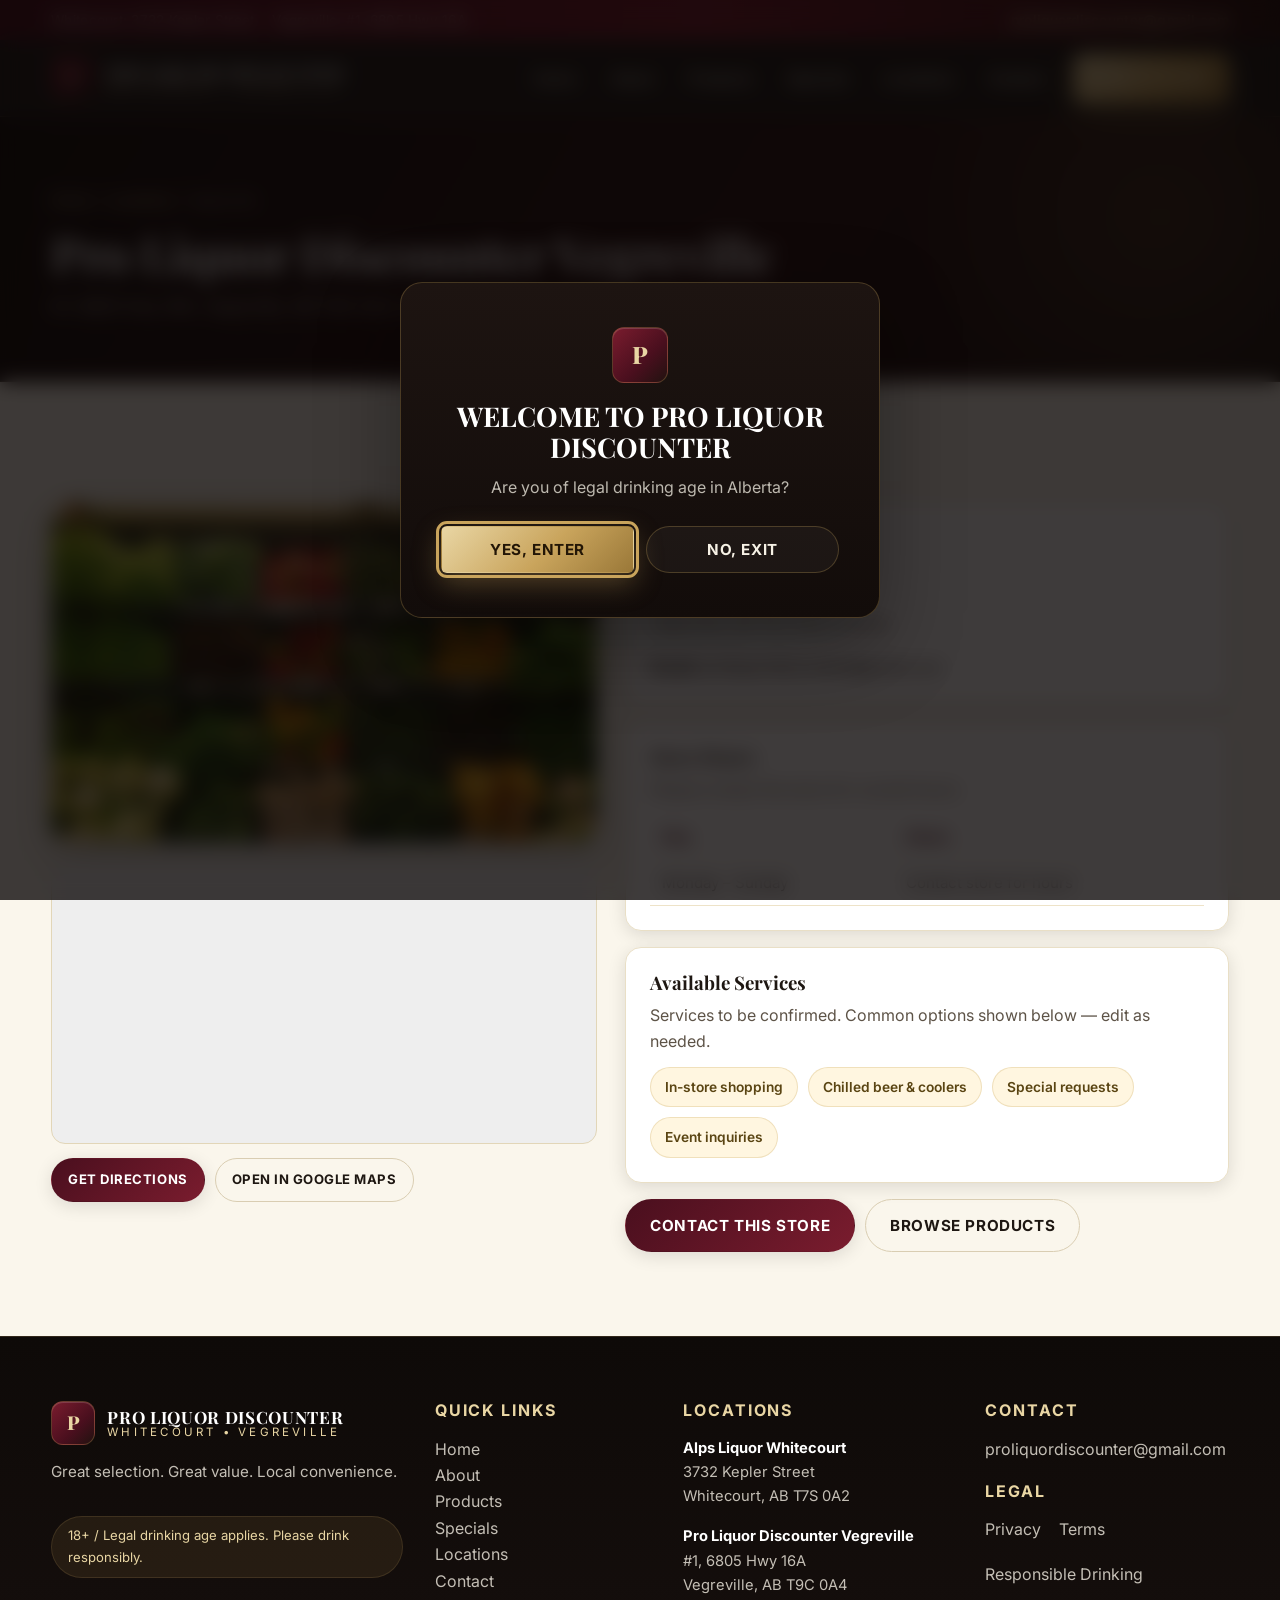
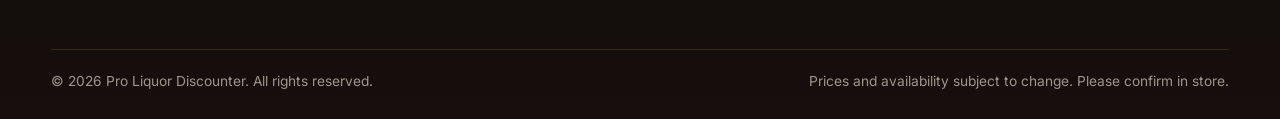
<file: location-vegreville.html>
<!DOCTYPE html>
<html lang="en">
<head>
  <meta charset="UTF-8">
  <meta name="viewport" content="width=device-width, initial-scale=1.0">
  <title>Pro Liquor Discounter Vegreville | Store Details</title>
  <meta name="description" content="Pro Liquor Discounter Vegreville — #1, 6805 Hwy 16A, Vegreville AB. Hours, services, map and directions.">
  <meta property="og:title" content="Pro Liquor Discounter Vegreville">
  <meta property="og:type" content="website">
  <link rel="preconnect" href="https://fonts.googleapis.com">
  <link rel="preconnect" href="https://fonts.gstatic.com" crossorigin>
  <link href="https://fonts.googleapis.com/css2?family=Playfair+Display:ital,wght@0,600;0,700;0,800;1,600&family=Inter:wght@400;500;600;700&display=swap" rel="stylesheet">
  <link rel="stylesheet" href="css/style.css">
  <link rel="stylesheet" href="css/responsive.css">
  <link rel="stylesheet" href="css/animations.css">
  <link rel="icon" href="images/favicon.svg" type="image/svg+xml">
</head>
<body>
  <div class="age-backdrop" id="ageGate" role="dialog" aria-modal="true" aria-labelledby="ageTitle" aria-hidden="true">
    <div class="age-modal"><div class="brand-mark">P</div>
      <h2 id="ageTitle">WELCOME TO PRO LIQUOR DISCOUNTER</h2><p>Are you of legal drinking age in Alberta?</p>
      <div class="age-actions"><button class="btn btn-gold" id="ageYes" type="button">Yes, Enter</button><button class="btn btn-outline" id="ageNo" type="button">No, Exit</button></div>
      <div class="age-denied" id="ageDenied" role="alert">This website contains alcohol-related content and is intended for visitors of legal drinking age.</div>
    </div>
  </div>
  <div class="topbar"><div class="container topbar-inner">
    <div class="topbar-locations"><span>Whitecourt: 3732 Kepler Street</span><span>Vegreville: #1, 6805 Hwy 16A</span></div>
    <div><a href="mailto:proliquordiscounter@gmail.com">proliquordiscounter@gmail.com</a></div>
  </div></div>
  <header class="navbar" id="navbar"><div class="container nav-inner">
    <a class="brand" href="index.html"><span class="brand-mark">P</span><span class="brand-text"><strong>PRO LIQUOR DISCOUNTER</strong><span>Whitecourt &bull; Vegreville</span></span></a>
    <nav class="nav-links" aria-label="Primary navigation">
      <a href="index.html">Home</a><a href="about.html">About</a><a href="products.html">Products</a><a href="specials.html">Specials</a><a href="locations.html">Locations</a><a href="contact.html">Contact</a>
      <a class="btn btn-gold nav-cta desktop-only" href="locations.html" style="padding:11px 20px">Find a Store</a>
    </nav>
    <button class="hamburger" id="hamburger" aria-label="Open menu" aria-expanded="false" aria-controls="mobileMenu"><span></span><span></span><span></span></button>
  </div></header>
  <nav class="mobile-menu" id="mobileMenu" aria-label="Mobile navigation">
    <a href="index.html">Home</a><a href="about.html">About</a><a href="products.html">Products</a><a href="specials.html">Specials</a><a href="locations.html">Locations</a><a href="contact.html">Contact</a>
    <a class="btn btn-gold" href="locations.html">Find a Store</a>
  </nav>

  <main>
    <section class="page-hero"><div class="container">
      <div class="breadcrumb"><a href="index.html">Home</a> / <a href="locations.html">Locations</a> / Vegreville</div>
      <h1>Pro Liquor Discounter Vegreville</h1>
      <p>#1, 6805 Hwy 16A, Vegreville, AB T9C 0A4, Canada</p>
    </div></section>

    <section class="section"><div class="container">
      <div class="contact-grid">
        <div>
          <img src="images/store-vegreville.jpg" alt="Pro Liquor Discounter Vegreville storefront" style="border-radius:20px;box-shadow:var(--shadow-md);height:340px;width:100%;object-fit:cover" loading="lazy">
          <div class="map-container" style="margin-top:20px">
            <iframe title="Map: Pro Liquor Discounter Vegreville" src="https://www.google.com/maps?q=6805+Hwy+16A,+Vegreville,+AB+T9C+0A4,+Canada&output=embed" loading="lazy" allowfullscreen referrerpolicy="no-referrer-when-downgrade"></iframe>
          </div>
          <div style="display:flex;gap:10px;flex-wrap:wrap;margin-top:14px">
            <a class="btn btn-dark btn-small" href="https://maps.app.goo.gl/hwuQT73NcyMQTsY18" target="_blank" rel="noopener">Get Directions</a>
            <a class="btn btn-ghost btn-small" href="https://maps.app.goo.gl/hwuQT73NcyMQTsY18" target="_blank" rel="noopener">Open in Google Maps</a>
          </div>
        </div>
        <div>
          <div class="info-card">
            <span class="store-num">Store 02 — Vegreville</span>
            <h3>Store Details</h3>
            <p class="store-addr">#1, 6805 Hwy 16A<br>Vegreville, AB T9C 0A4, Canada</p>
            <p><strong>Email:</strong> <a href="mailto:proliquordiscounter@gmail.com">proliquordiscounter@gmail.com</a></p>
          </div>
          <div class="info-card" style="margin-top:16px">
            <h3>Store Hours</h3>
            <!-- EDITABLE PLACEHOLDER: replace with verified hours -->
            <p style="color:#5d5347">Please contact the store for current hours.</p>
            <table class="hours-table" aria-label="Store hours placeholder">
              <tr><th>Day</th><th>Hours</th></tr>
              <tr><td>Monday – Sunday</td><td>Contact store for hours</td></tr>
            </table>
          </div>
          <div class="info-card" style="margin-top:16px">
            <h3>Available Services</h3>
            <!-- EDITABLE PLACEHOLDER -->
            <p style="color:#5d5347">Services to be confirmed. Common options shown below — edit as needed.</p>
            <div class="service-pills"><span>In-store shopping</span><span>Chilled beer &amp; coolers</span><span>Special requests</span><span>Event inquiries</span></div>
          </div>
          <div style="margin-top:16px;display:flex;gap:10px;flex-wrap:wrap">
            <a class="btn btn-dark" href="contact.html">Contact This Store</a>
            <a class="btn btn-ghost" href="products.html">Browse Products</a>
          </div>
        </div>
      </div>
    </div></section>
  </main>

  <footer><div class="container footer-grid">
    <div class="footer-brand"><a class="brand" href="index.html"><span class="brand-mark">P</span><span class="brand-text"><strong>PRO LIQUOR DISCOUNTER</strong><span>Whitecourt &bull; Vegreville</span></span></a>
      <p>Great selection. Great value. Local convenience.</p><span class="age-note">18+ / Legal drinking age applies. Please drink responsibly.</span></div>
    <div><h4>Quick Links</h4><ul><li><a href="index.html">Home</a></li><li><a href="about.html">About</a></li><li><a href="products.html">Products</a></li><li><a href="specials.html">Specials</a></li><li><a href="locations.html">Locations</a></li><li><a href="contact.html">Contact</a></li></ul></div>
    <div><h4>Locations</h4><div class="footer-loc"><strong>Alps Liquor Whitecourt</strong>3732 Kepler Street<br>Whitecourt, AB T7S 0A2</div><div class="footer-loc"><strong>Pro Liquor Discounter Vegreville</strong>#1, 6805 Hwy 16A<br>Vegreville, AB T9C 0A4</div></div>
    <div><h4>Contact</h4><p><a href="mailto:proliquordiscounter@gmail.com">proliquordiscounter@gmail.com</a></p><h4 style="margin-top:20px">Legal</h4><ul class="legal-links"><li><a href="#">Privacy</a></li><li><a href="#">Terms</a></li><li><a href="#">Responsible Drinking</a></li></ul></div>
  </div><div class="container footer-bottom"><span>&copy; <span data-year>2026</span> Pro Liquor Discounter. All rights reserved.</span><span>Prices and availability subject to change. Please confirm in store.</span></div></footer>
  <button id="backToTop" aria-label="Back to top">&uarr;</button>
  <script src="js/age-gate.js" defer></script>
  <script src="js/locations.js" defer></script>
  <script src="js/main.js" defer></script>
</body>
</html>
</file>
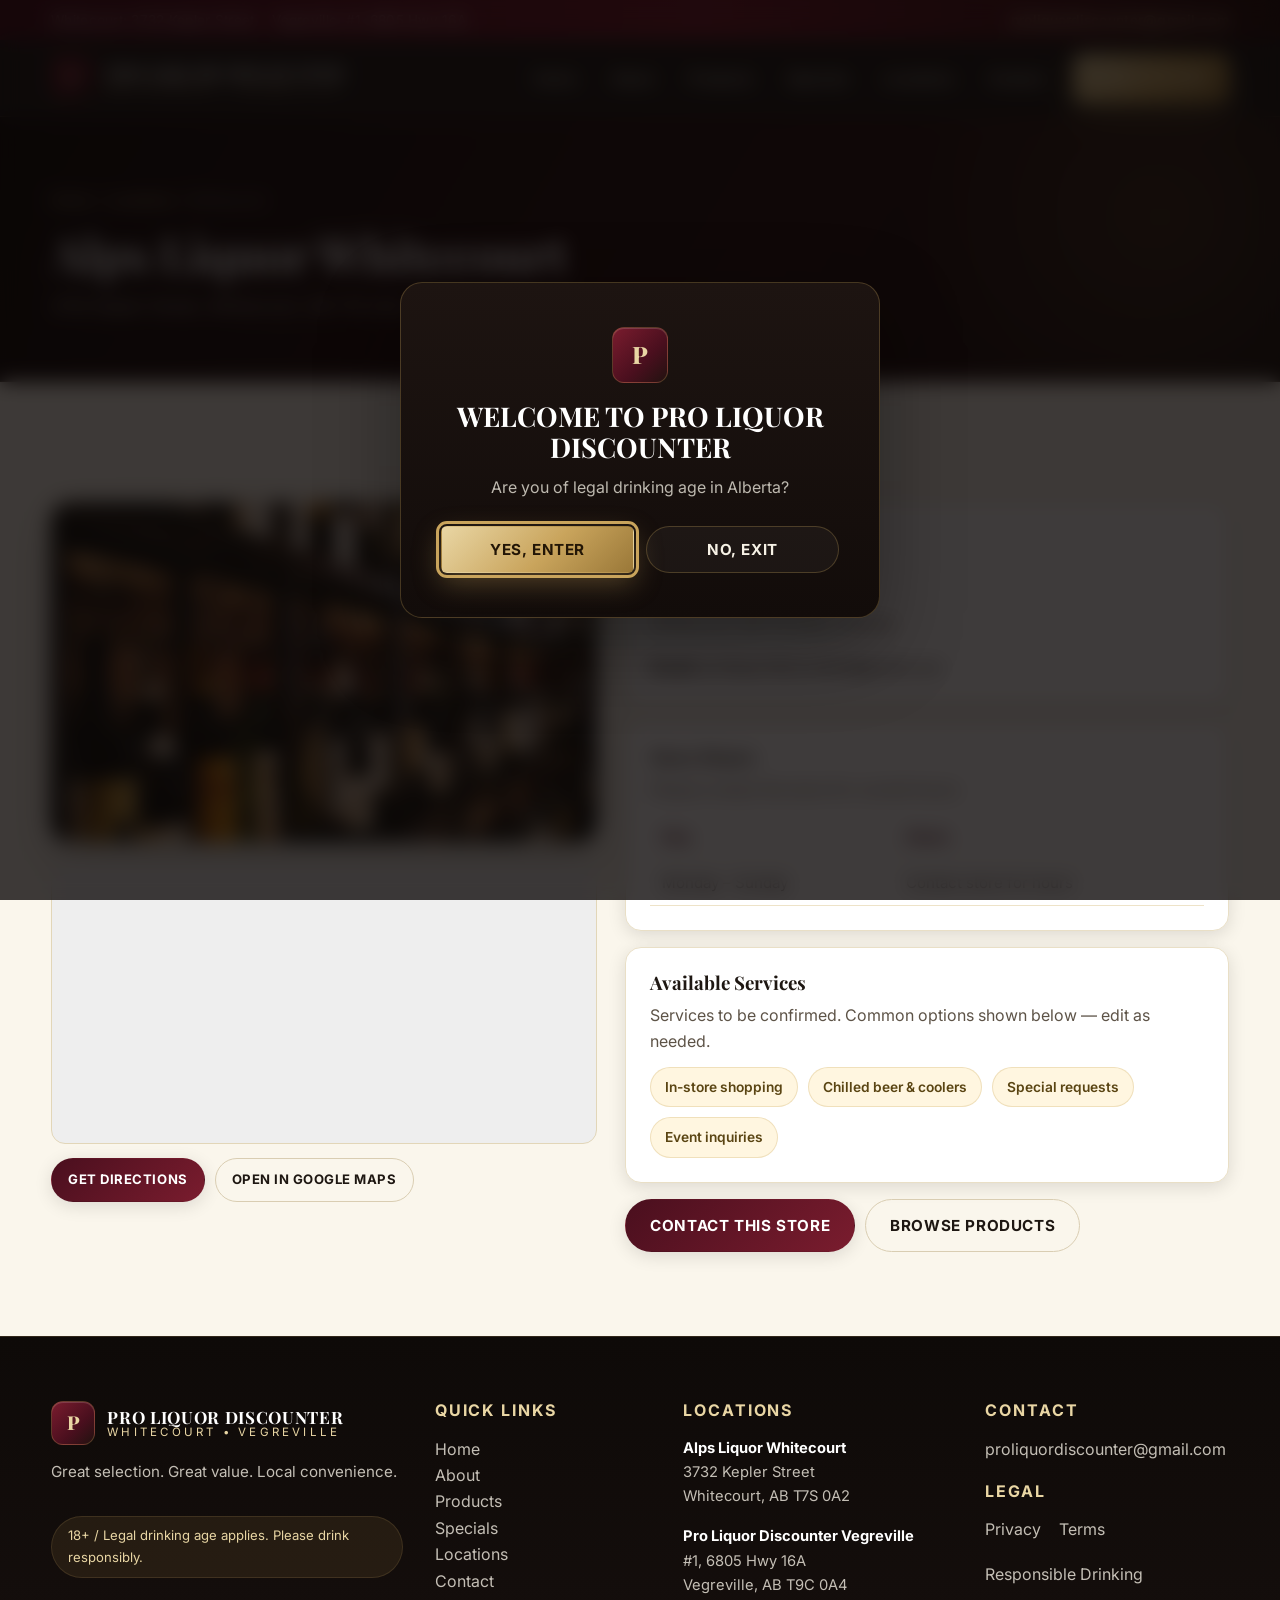
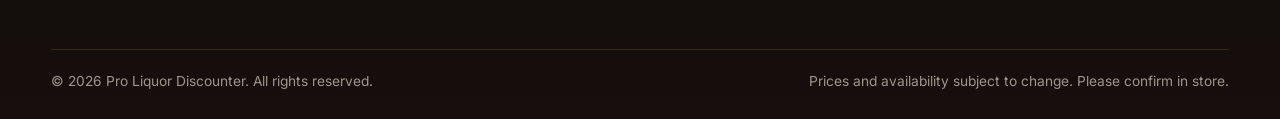
<file: location-whitecourt.html>
<!DOCTYPE html>
<html lang="en">
<head>
  <meta charset="UTF-8">
  <meta name="viewport" content="width=device-width, initial-scale=1.0">
  <title>Alps Liquor Whitecourt | Pro Liquor Discounter</title>
  <meta name="description" content="Alps Liquor Whitecourt — 3732 Kepler Street, Whitecourt AB. Hours, services, map and directions.">
  <meta property="og:title" content="Alps Liquor Whitecourt | Pro Liquor Discounter">
  <meta property="og:type" content="website">
  <link rel="preconnect" href="https://fonts.googleapis.com">
  <link rel="preconnect" href="https://fonts.gstatic.com" crossorigin>
  <link href="https://fonts.googleapis.com/css2?family=Playfair+Display:ital,wght@0,600;0,700;0,800;1,600&family=Inter:wght@400;500;600;700&display=swap" rel="stylesheet">
  <link rel="stylesheet" href="css/style.css">
  <link rel="stylesheet" href="css/responsive.css">
  <link rel="stylesheet" href="css/animations.css">
  <link rel="icon" href="images/favicon.svg" type="image/svg+xml">
</head>
<body>
  <div class="age-backdrop" id="ageGate" role="dialog" aria-modal="true" aria-labelledby="ageTitle" aria-hidden="true">
    <div class="age-modal"><div class="brand-mark">P</div>
      <h2 id="ageTitle">WELCOME TO PRO LIQUOR DISCOUNTER</h2><p>Are you of legal drinking age in Alberta?</p>
      <div class="age-actions"><button class="btn btn-gold" id="ageYes" type="button">Yes, Enter</button><button class="btn btn-outline" id="ageNo" type="button">No, Exit</button></div>
      <div class="age-denied" id="ageDenied" role="alert">This website contains alcohol-related content and is intended for visitors of legal drinking age.</div>
    </div>
  </div>
  <div class="topbar"><div class="container topbar-inner">
    <div class="topbar-locations"><span>Whitecourt: 3732 Kepler Street</span><span>Vegreville: #1, 6805 Hwy 16A</span></div>
    <div><a href="mailto:proliquordiscounter@gmail.com">proliquordiscounter@gmail.com</a></div>
  </div></div>
  <header class="navbar" id="navbar"><div class="container nav-inner">
    <a class="brand" href="index.html"><span class="brand-mark">P</span><span class="brand-text"><strong>PRO LIQUOR DISCOUNTER</strong><span>Whitecourt &bull; Vegreville</span></span></a>
    <nav class="nav-links" aria-label="Primary navigation">
      <a href="index.html">Home</a><a href="about.html">About</a><a href="products.html">Products</a><a href="specials.html">Specials</a><a href="locations.html">Locations</a><a href="contact.html">Contact</a>
      <a class="btn btn-gold nav-cta desktop-only" href="locations.html" style="padding:11px 20px">Find a Store</a>
    </nav>
    <button class="hamburger" id="hamburger" aria-label="Open menu" aria-expanded="false" aria-controls="mobileMenu"><span></span><span></span><span></span></button>
  </div></header>
  <nav class="mobile-menu" id="mobileMenu" aria-label="Mobile navigation">
    <a href="index.html">Home</a><a href="about.html">About</a><a href="products.html">Products</a><a href="specials.html">Specials</a><a href="locations.html">Locations</a><a href="contact.html">Contact</a>
    <a class="btn btn-gold" href="locations.html">Find a Store</a>
  </nav>

  <main>
    <section class="page-hero"><div class="container">
      <div class="breadcrumb"><a href="index.html">Home</a> / <a href="locations.html">Locations</a> / Whitecourt</div>
      <h1>Alps Liquor Whitecourt</h1>
      <p>3732 Kepler Street, Whitecourt, AB T7S 0A2, Canada</p>
    </div></section>

    <section class="section"><div class="container">
      <div class="contact-grid">
        <div>
          <img src="images/store-whitecourt.jpg" alt="Alps Liquor Whitecourt storefront" style="border-radius:20px;box-shadow:var(--shadow-md);height:340px;width:100%;object-fit:cover" loading="lazy">
          <div class="map-container" style="margin-top:20px">
            <iframe title="Map: Alps Liquor Whitecourt" src="https://www.google.com/maps?q=3732+Kepler+Street,+Whitecourt,+AB+T7S+0A2,+Canada&output=embed" loading="lazy" allowfullscreen referrerpolicy="no-referrer-when-downgrade"></iframe>
          </div>
          <div style="display:flex;gap:10px;flex-wrap:wrap;margin-top:14px">
            <a class="btn btn-dark btn-small" href="https://maps.app.goo.gl/HTo6Ryaa71NJxgZj7" target="_blank" rel="noopener">Get Directions</a>
            <a class="btn btn-ghost btn-small" href="https://maps.app.goo.gl/HTo6Ryaa71NJxgZj7" target="_blank" rel="noopener">Open in Google Maps</a>
          </div>
        </div>
        <div>
          <div class="info-card">
            <span class="store-num">Store 01 — Whitecourt</span>
            <h3>Store Details</h3>
            <p class="store-addr">3732 Kepler Street<br>Whitecourt, AB T7S 0A2, Canada</p>
            <p><strong>Email:</strong> <a href="mailto:proliquordiscounter@gmail.com">proliquordiscounter@gmail.com</a></p>
          </div>
          <div class="info-card" style="margin-top:16px">
            <h3>Store Hours</h3>
            <!-- EDITABLE PLACEHOLDER: replace with verified hours -->
            <p style="color:#5d5347">Please contact the store for current hours.</p>
            <table class="hours-table" aria-label="Store hours placeholder">
              <tr><th>Day</th><th>Hours</th></tr>
              <tr><td>Monday – Sunday</td><td>Contact store for hours</td></tr>
            </table>
          </div>
          <div class="info-card" style="margin-top:16px">
            <h3>Available Services</h3>
            <!-- EDITABLE PLACEHOLDER -->
            <p style="color:#5d5347">Services to be confirmed. Common options shown below — edit as needed.</p>
            <div class="service-pills"><span>In-store shopping</span><span>Chilled beer &amp; coolers</span><span>Special requests</span><span>Event inquiries</span></div>
          </div>
          <div style="margin-top:16px;display:flex;gap:10px;flex-wrap:wrap">
            <a class="btn btn-dark" href="contact.html">Contact This Store</a>
            <a class="btn btn-ghost" href="products.html">Browse Products</a>
          </div>
        </div>
      </div>
    </div></section>
  </main>

  <footer><div class="container footer-grid">
    <div class="footer-brand"><a class="brand" href="index.html"><span class="brand-mark">P</span><span class="brand-text"><strong>PRO LIQUOR DISCOUNTER</strong><span>Whitecourt &bull; Vegreville</span></span></a>
      <p>Great selection. Great value. Local convenience.</p><span class="age-note">18+ / Legal drinking age applies. Please drink responsibly.</span></div>
    <div><h4>Quick Links</h4><ul><li><a href="index.html">Home</a></li><li><a href="about.html">About</a></li><li><a href="products.html">Products</a></li><li><a href="specials.html">Specials</a></li><li><a href="locations.html">Locations</a></li><li><a href="contact.html">Contact</a></li></ul></div>
    <div><h4>Locations</h4><div class="footer-loc"><strong>Alps Liquor Whitecourt</strong>3732 Kepler Street<br>Whitecourt, AB T7S 0A2</div><div class="footer-loc"><strong>Pro Liquor Discounter Vegreville</strong>#1, 6805 Hwy 16A<br>Vegreville, AB T9C 0A4</div></div>
    <div><h4>Contact</h4><p><a href="mailto:proliquordiscounter@gmail.com">proliquordiscounter@gmail.com</a></p><h4 style="margin-top:20px">Legal</h4><ul class="legal-links"><li><a href="#">Privacy</a></li><li><a href="#">Terms</a></li><li><a href="#">Responsible Drinking</a></li></ul></div>
  </div><div class="container footer-bottom"><span>&copy; <span data-year>2026</span> Pro Liquor Discounter. All rights reserved.</span><span>Prices and availability subject to change. Please confirm in store.</span></div></footer>
  <button id="backToTop" aria-label="Back to top">&uarr;</button>
  <script src="js/age-gate.js" defer></script>
  <script src="js/locations.js" defer></script>
  <script src="js/main.js" defer></script>
</body>
</html>
</file>
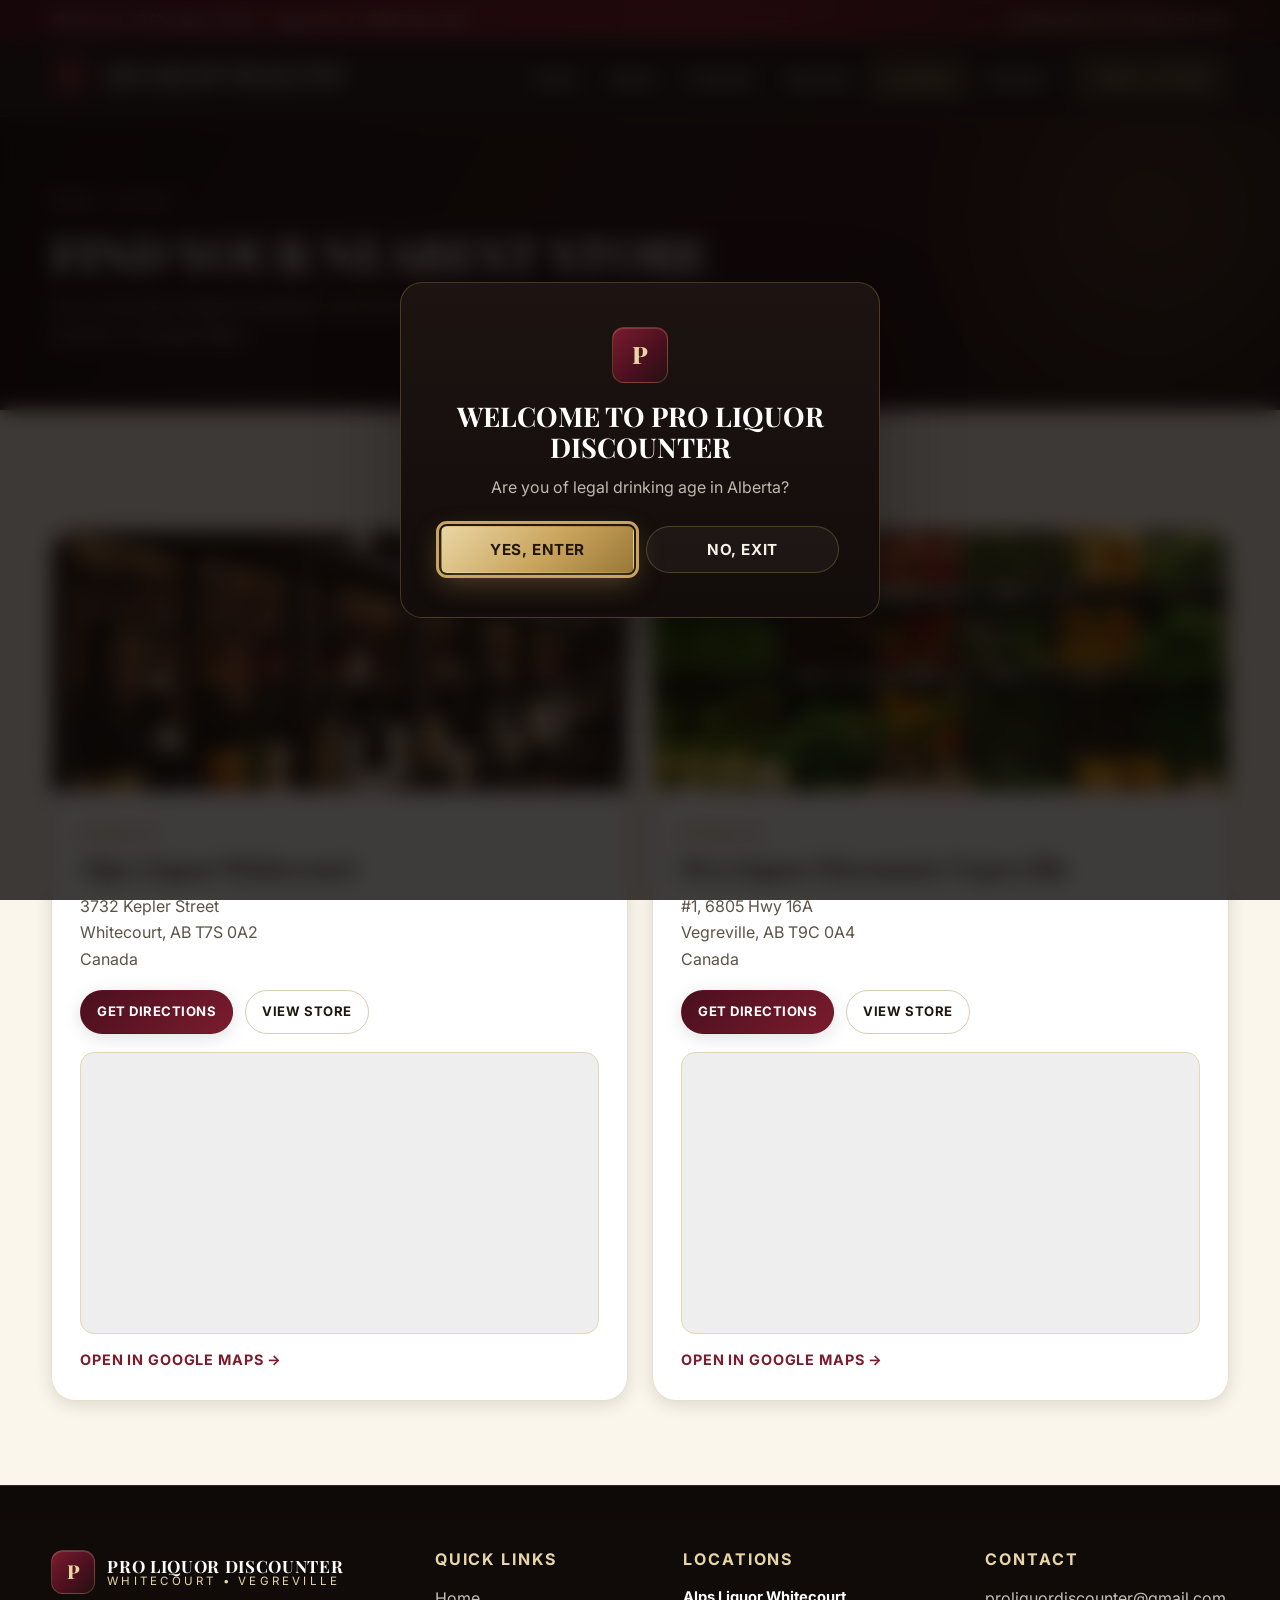
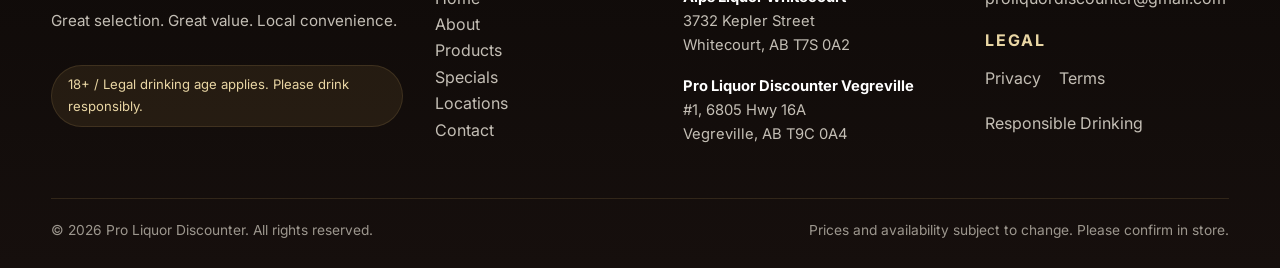
<file: locations.html>
<!DOCTYPE html>
<html lang="en">
<head>
  <meta charset="UTF-8">
  <meta name="viewport" content="width=device-width, initial-scale=1.0">
  <title>Locations in Whitecourt &amp; Vegreville | Pro Liquor Discounter</title>
  <meta name="description" content="Find Pro Liquor Discounter stores: Alps Liquor Whitecourt at 3732 Kepler Street and Pro Liquor Discounter Vegreville at #1, 6805 Hwy 16A. Maps and directions.">
  <meta property="og:title" content="Find Your Nearest Store | Pro Liquor Discounter">
  <meta property="og:type" content="website">
  <link rel="preconnect" href="https://fonts.googleapis.com">
  <link rel="preconnect" href="https://fonts.gstatic.com" crossorigin>
  <link href="https://fonts.googleapis.com/css2?family=Playfair+Display:ital,wght@0,600;0,700;0,800;1,600&family=Inter:wght@400;500;600;700&display=swap" rel="stylesheet">
  <link rel="stylesheet" href="css/style.css">
  <link rel="stylesheet" href="css/responsive.css">
  <link rel="stylesheet" href="css/animations.css">
  <link rel="icon" href="images/favicon.svg" type="image/svg+xml">
</head>
<body>
  <div class="age-backdrop" id="ageGate" role="dialog" aria-modal="true" aria-labelledby="ageTitle" aria-hidden="true">
    <div class="age-modal"><div class="brand-mark">P</div>
      <h2 id="ageTitle">WELCOME TO PRO LIQUOR DISCOUNTER</h2><p>Are you of legal drinking age in Alberta?</p>
      <div class="age-actions"><button class="btn btn-gold" id="ageYes" type="button">Yes, Enter</button><button class="btn btn-outline" id="ageNo" type="button">No, Exit</button></div>
      <div class="age-denied" id="ageDenied" role="alert">This website contains alcohol-related content and is intended for visitors of legal drinking age.</div>
    </div>
  </div>

  <div class="topbar"><div class="container topbar-inner">
    <div class="topbar-locations"><span>Whitecourt: 3732 Kepler Street</span><span>Vegreville: #1, 6805 Hwy 16A</span></div>
    <div><a href="mailto:proliquordiscounter@gmail.com">proliquordiscounter@gmail.com</a></div>
  </div></div>

  <header class="navbar" id="navbar"><div class="container nav-inner">
    <a class="brand" href="index.html"><span class="brand-mark">P</span><span class="brand-text"><strong>PRO LIQUOR DISCOUNTER</strong><span>Whitecourt &bull; Vegreville</span></span></a>
    <nav class="nav-links" aria-label="Primary navigation">
      <a href="index.html">Home</a><a href="about.html">About</a><a href="products.html">Products</a><a href="specials.html">Specials</a><a href="locations.html">Locations</a><a href="contact.html">Contact</a>
      <a class="btn btn-gold nav-cta desktop-only" href="locations.html" style="padding:11px 20px">Find a Store</a>
    </nav>
    <button class="hamburger" id="hamburger" aria-label="Open menu" aria-expanded="false" aria-controls="mobileMenu"><span></span><span></span><span></span></button>
  </div></header>
  <nav class="mobile-menu" id="mobileMenu" aria-label="Mobile navigation">
    <a href="index.html">Home</a><a href="about.html">About</a><a href="products.html">Products</a><a href="specials.html">Specials</a><a href="locations.html">Locations</a><a href="contact.html">Contact</a>
    <a class="btn btn-gold" href="locations.html">Find a Store</a>
  </nav>

  <main>
    <section class="page-hero"><div class="container">
      <div class="breadcrumb"><a href="index.html">Home</a> / Locations</div>
      <h1>FIND YOUR NEAREST STORE</h1>
      <p>Two convenient Alberta locations. Get directions, view store details and open each location in Google Maps.</p>
    </div></section>

    <section class="section"><div class="container">
      <div class="store-grid">
        <article class="store-card js-reveal">
          <img src="images/store-whitecourt.jpg" alt="Alps Liquor Whitecourt storefront" loading="lazy">
          <div class="store-body">
            <span class="store-num">Store 01</span>
            <h3>Alps Liquor Whitecourt</h3>
            <p class="store-addr">3732 Kepler Street<br>Whitecourt, AB T7S 0A2<br>Canada</p>
            <div class="store-actions">
              <a class="btn btn-dark btn-small" href="https://maps.app.goo.gl/HTo6Ryaa71NJxgZj7" target="_blank" rel="noopener">Get Directions</a>
              <a class="btn btn-ghost btn-small" href="location-whitecourt.html">View Store</a>
            </div>
            <div class="map-container">
              <iframe title="Map: Alps Liquor Whitecourt, 3732 Kepler Street" src="https://www.google.com/maps?q=3732+Kepler+Street,+Whitecourt,+AB+T7S+0A2,+Canada&output=embed" loading="lazy" allowfullscreen referrerpolicy="no-referrer-when-downgrade"></iframe>
            </div>
            <div style="margin-top:12px"><a class="link-arrow" style="color:var(--burgundy)" href="https://maps.app.goo.gl/HTo6Ryaa71NJxgZj7" target="_blank" rel="noopener">Open in Google Maps &rarr;</a></div>
          </div>
        </article>

        <article class="store-card js-reveal">
          <img src="images/store-vegreville.jpg" alt="Pro Liquor Discounter Vegreville storefront" loading="lazy">
          <div class="store-body">
            <span class="store-num">Store 02</span>
            <h3>Pro Liquor Discounter Vegreville</h3>
            <p class="store-addr">#1, 6805 Hwy 16A<br>Vegreville, AB T9C 0A4<br>Canada</p>
            <div class="store-actions">
              <a class="btn btn-dark btn-small" href="https://maps.app.goo.gl/hwuQT73NcyMQTsY18" target="_blank" rel="noopener">Get Directions</a>
              <a class="btn btn-ghost btn-small" href="location-vegreville.html">View Store</a>
            </div>
            <div class="map-container">
              <iframe title="Map: Pro Liquor Discounter Vegreville, 6805 Hwy 16A" src="https://www.google.com/maps?q=6805+Hwy+16A,+Vegreville,+AB+T9C+0A4,+Canada&output=embed" loading="lazy" allowfullscreen referrerpolicy="no-referrer-when-downgrade"></iframe>
            </div>
            <div style="margin-top:12px"><a class="link-arrow" style="color:var(--burgundy)" href="https://maps.app.goo.gl/hwuQT73NcyMQTsY18" target="_blank" rel="noopener">Open in Google Maps &rarr;</a></div>
          </div>
        </article>
      </div>
    </div></section>
  </main>

  <footer><div class="container footer-grid">
    <div class="footer-brand"><a class="brand" href="index.html"><span class="brand-mark">P</span><span class="brand-text"><strong>PRO LIQUOR DISCOUNTER</strong><span>Whitecourt &bull; Vegreville</span></span></a>
      <p>Great selection. Great value. Local convenience.</p><span class="age-note">18+ / Legal drinking age applies. Please drink responsibly.</span></div>
    <div><h4>Quick Links</h4><ul><li><a href="index.html">Home</a></li><li><a href="about.html">About</a></li><li><a href="products.html">Products</a></li><li><a href="specials.html">Specials</a></li><li><a href="locations.html">Locations</a></li><li><a href="contact.html">Contact</a></li></ul></div>
    <div><h4>Locations</h4><div class="footer-loc"><strong>Alps Liquor Whitecourt</strong>3732 Kepler Street<br>Whitecourt, AB T7S 0A2</div><div class="footer-loc"><strong>Pro Liquor Discounter Vegreville</strong>#1, 6805 Hwy 16A<br>Vegreville, AB T9C 0A4</div></div>
    <div><h4>Contact</h4><p><a href="mailto:proliquordiscounter@gmail.com">proliquordiscounter@gmail.com</a></p><h4 style="margin-top:20px">Legal</h4><ul class="legal-links"><li><a href="#">Privacy</a></li><li><a href="#">Terms</a></li><li><a href="#">Responsible Drinking</a></li></ul></div>
  </div><div class="container footer-bottom"><span>&copy; <span data-year>2026</span> Pro Liquor Discounter. All rights reserved.</span><span>Prices and availability subject to change. Please confirm in store.</span></div></footer>
  <button id="backToTop" aria-label="Back to top">&uarr;</button>
  <script src="js/age-gate.js" defer></script>
  <script src="js/locations.js" defer></script>
  <script src="js/main.js" defer></script>
</body>
</html>
</file>
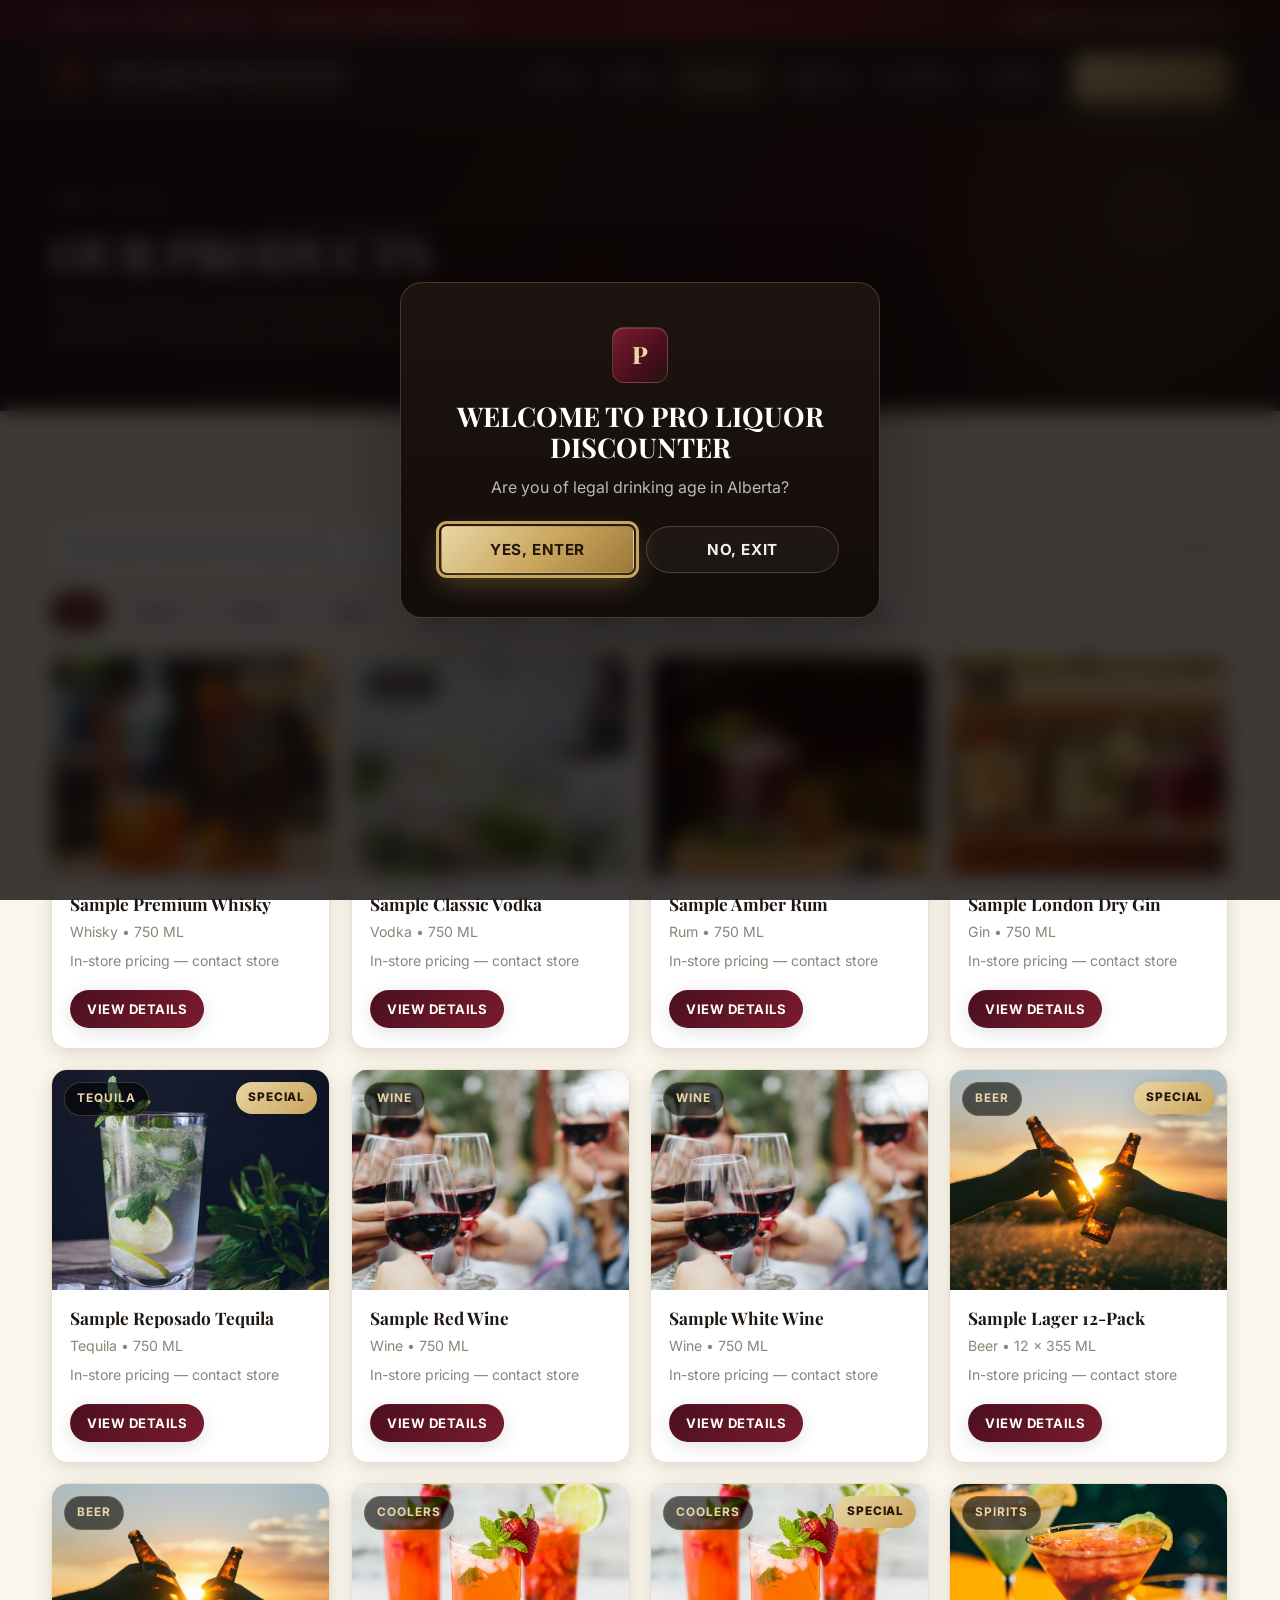
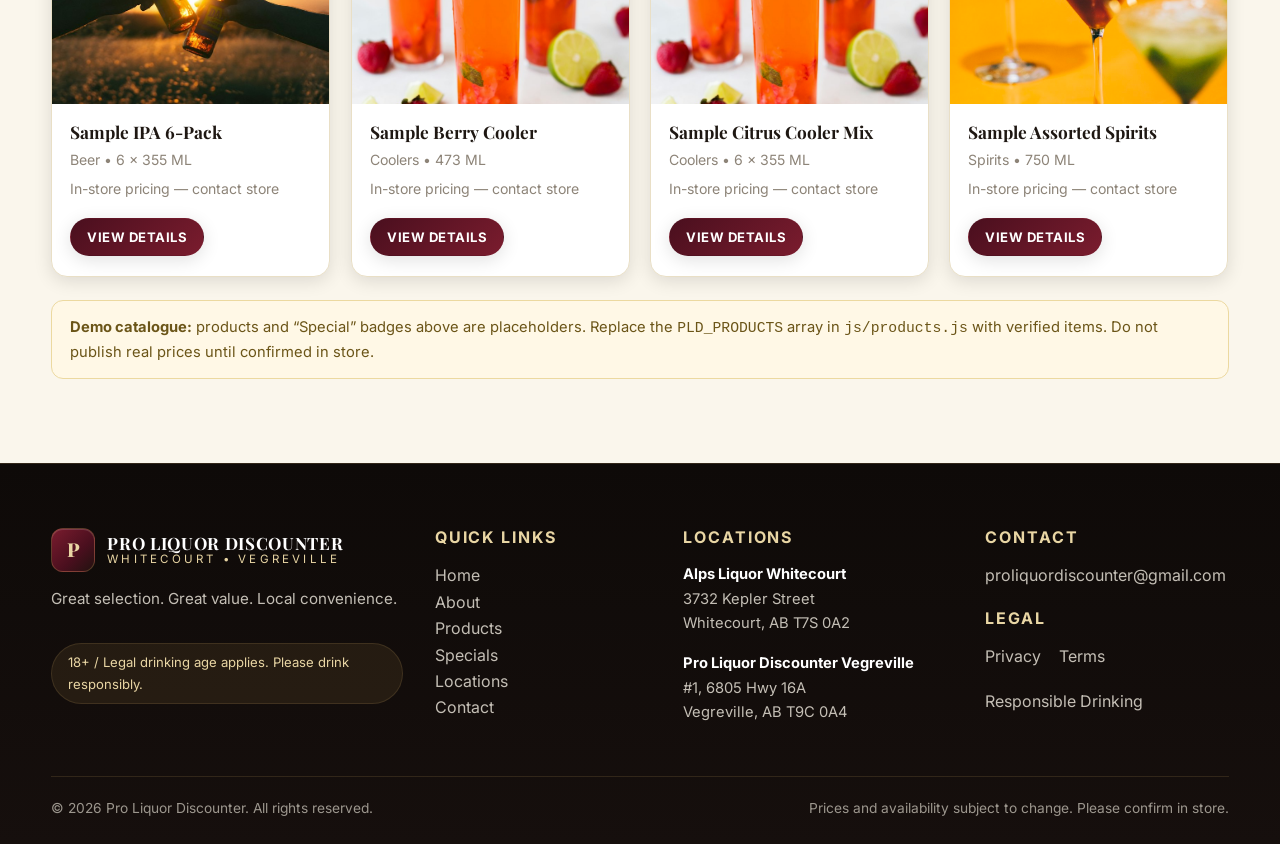
<file: products.html>
<!DOCTYPE html>
<html lang="en">
<head>
  <meta charset="UTF-8">
  <meta name="viewport" content="width=device-width, initial-scale=1.0">
  <title>Products | Pro Liquor Discounter Whitecourt &amp; Vegreville</title>
  <meta name="description" content="Browse sample beer, wine, spirits, whisky, vodka, rum, gin, tequila and cooler listings. Confirm live availability and pricing in store.">
  <meta property="og:title" content="Products | Pro Liquor Discounter">
  <meta property="og:description" content="Filter by category or search the sample catalogue.">
  <meta property="og:type" content="website">
  <link rel="preconnect" href="https://fonts.googleapis.com">
  <link rel="preconnect" href="https://fonts.gstatic.com" crossorigin>
  <link href="https://fonts.googleapis.com/css2?family=Playfair+Display:ital,wght@0,600;0,700;0,800;1,600&family=Inter:wght@400;500;600;700&display=swap" rel="stylesheet">
  <link rel="stylesheet" href="css/style.css">
  <link rel="stylesheet" href="css/responsive.css">
  <link rel="stylesheet" href="css/animations.css">
  <link rel="icon" href="images/favicon.svg" type="image/svg+xml">
</head>
<body>
  <div class="age-backdrop" id="ageGate" role="dialog" aria-modal="true" aria-labelledby="ageTitle" aria-hidden="true">
    <div class="age-modal"><div class="brand-mark">P</div>
      <h2 id="ageTitle">WELCOME TO PRO LIQUOR DISCOUNTER</h2><p>Are you of legal drinking age in Alberta?</p>
      <div class="age-actions"><button class="btn btn-gold" id="ageYes" type="button">Yes, Enter</button><button class="btn btn-outline" id="ageNo" type="button">No, Exit</button></div>
      <div class="age-denied" id="ageDenied" role="alert">This website contains alcohol-related content and is intended for visitors of legal drinking age.</div>
    </div>
  </div>

  <div class="topbar"><div class="container topbar-inner">
    <div class="topbar-locations"><span>Whitecourt: 3732 Kepler Street</span><span>Vegreville: #1, 6805 Hwy 16A</span></div>
    <div><a href="mailto:proliquordiscounter@gmail.com">proliquordiscounter@gmail.com</a></div>
  </div></div>

  <header class="navbar" id="navbar"><div class="container nav-inner">
    <a class="brand" href="index.html"><span class="brand-mark">P</span><span class="brand-text"><strong>PRO LIQUOR DISCOUNTER</strong><span>Whitecourt &bull; Vegreville</span></span></a>
    <nav class="nav-links" aria-label="Primary navigation">
      <a href="index.html">Home</a><a href="about.html">About</a><a href="products.html">Products</a><a href="specials.html">Specials</a><a href="locations.html">Locations</a><a href="contact.html">Contact</a>
      <a class="btn btn-gold nav-cta desktop-only" href="locations.html" style="padding:11px 20px">Find a Store</a>
    </nav>
    <button class="hamburger" id="hamburger" aria-label="Open menu" aria-expanded="false" aria-controls="mobileMenu"><span></span><span></span><span></span></button>
  </div></header>
  <nav class="mobile-menu" id="mobileMenu" aria-label="Mobile navigation">
    <a href="index.html">Home</a><a href="about.html">About</a><a href="products.html">Products</a><a href="specials.html">Specials</a><a href="locations.html">Locations</a><a href="contact.html">Contact</a>
    <a class="btn btn-gold" href="locations.html">Find a Store</a>
  </nav>

  <main>
    <section class="page-hero"><div class="container">
      <div class="breadcrumb"><a href="index.html">Home</a> / Products</div>
      <h1>OUR PRODUCTS</h1>
      <p>Filter by category or search the catalogue. Listings shown are <strong>samples for layout</strong> — edit them in <code>js/products.js</code>. Confirm live availability in store.</p>
    </div></section>

    <section class="section"><div class="container">
      <div class="toolbar">
        <label class="search-box" for="productSearch"><span aria-hidden="true">&#x1F50D;</span><input id="productSearch" type="search" placeholder="Search products or categories…" autocomplete="off"></label>
        <span id="productCount" class="product-meta" role="status"></span>
      </div>
      <div class="filter-pills" role="group" aria-label="Filter by category">
        <button class="pill active" data-cat="All" type="button">All</button>
        <button class="pill" data-cat="Spirits" type="button">Spirits</button>
        <button class="pill" data-cat="Whisky" type="button">Whisky</button>
        <button class="pill" data-cat="Vodka" type="button">Vodka</button>
        <button class="pill" data-cat="Rum" type="button">Rum</button>
        <button class="pill" data-cat="Gin" type="button">Gin</button>
        <button class="pill" data-cat="Tequila" type="button">Tequila</button>
        <button class="pill" data-cat="Wine" type="button">Wine</button>
        <button class="pill" data-cat="Beer" type="button">Beer</button>
        <button class="pill" data-cat="Coolers" type="button">Coolers</button>
      </div>

      <div class="product-grid" id="productGrid" style="margin-top:24px"></div>

      <div class="demo-note"><strong>Demo catalogue:</strong> products and “Special” badges above are placeholders. Replace the <code>PLD_PRODUCTS</code> array in <code>js/products.js</code> with verified items. Do not publish real prices until confirmed in store.</div>
    </div></section>
  </main>

  <!-- Product detail modal -->
  <div class="modal-backdrop" id="productModal" aria-hidden="true">
    <div class="modal" role="dialog" aria-modal="true" aria-labelledby="pmName">
      <div class="modal-media"><img id="pmImage" src="images/spirits.jpg" alt="Product image"><button class="modal-close" id="pmClose" aria-label="Close details">&times;</button></div>
      <div class="modal-body">
        <h3 id="pmName">Product name</h3>
        <div class="product-meta" id="pmMeta"></div>
        <div class="product-price" id="pmPrice" style="margin:10px 0"></div>
        <p id="pmDesc" style="color:#5d5347"></p>
        <div class="disclaimer" style="margin-top:16px">Prices and availability are subject to change. Please confirm current pricing and availability in store.</div>
        <div style="margin-top:18px;display:flex;gap:10px;flex-wrap:wrap">
          <a class="btn btn-dark btn-small" href="locations.html">Find a Store</a>
          <a class="btn btn-ghost btn-small" href="contact.html">Ask About This Product</a>
        </div>
      </div>
    </div>
  </div>

  <footer><div class="container footer-grid">
    <div class="footer-brand"><a class="brand" href="index.html"><span class="brand-mark">P</span><span class="brand-text"><strong>PRO LIQUOR DISCOUNTER</strong><span>Whitecourt &bull; Vegreville</span></span></a>
      <p>Great selection. Great value. Local convenience.</p><span class="age-note">18+ / Legal drinking age applies. Please drink responsibly.</span></div>
    <div><h4>Quick Links</h4><ul><li><a href="index.html">Home</a></li><li><a href="about.html">About</a></li><li><a href="products.html">Products</a></li><li><a href="specials.html">Specials</a></li><li><a href="locations.html">Locations</a></li><li><a href="contact.html">Contact</a></li></ul></div>
    <div><h4>Locations</h4><div class="footer-loc"><strong>Alps Liquor Whitecourt</strong>3732 Kepler Street<br>Whitecourt, AB T7S 0A2</div><div class="footer-loc"><strong>Pro Liquor Discounter Vegreville</strong>#1, 6805 Hwy 16A<br>Vegreville, AB T9C 0A4</div></div>
    <div><h4>Contact</h4><p><a href="mailto:proliquordiscounter@gmail.com">proliquordiscounter@gmail.com</a></p><h4 style="margin-top:20px">Legal</h4><ul class="legal-links"><li><a href="#">Privacy</a></li><li><a href="#">Terms</a></li><li><a href="#">Responsible Drinking</a></li></ul></div>
  </div><div class="container footer-bottom"><span>&copy; <span data-year>2026</span> Pro Liquor Discounter. All rights reserved.</span><span>Prices and availability subject to change. Please confirm in store.</span></div></footer>
  <button id="backToTop" aria-label="Back to top">&uarr;</button>
  <script src="js/age-gate.js" defer></script>
  <script src="js/products.js" defer></script>
  <script src="js/main.js" defer></script>
</body>
</html>
</file>
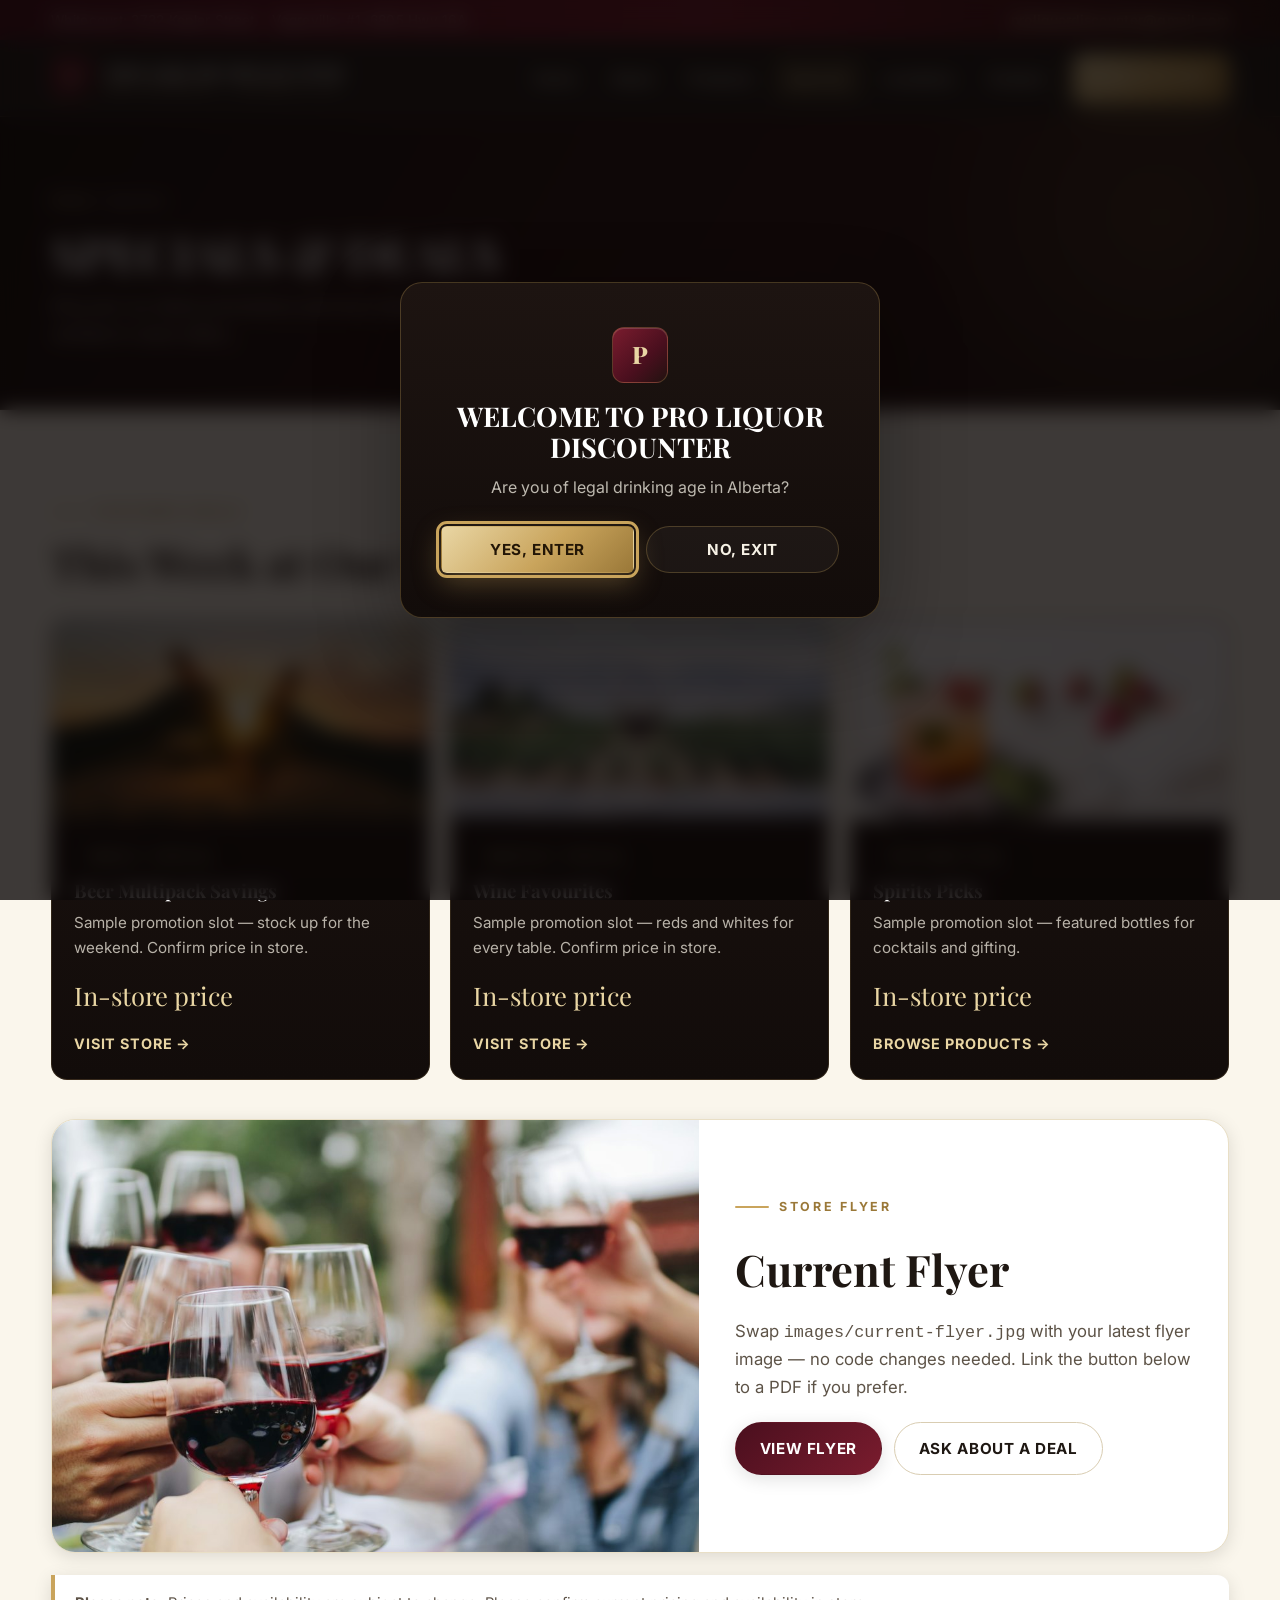
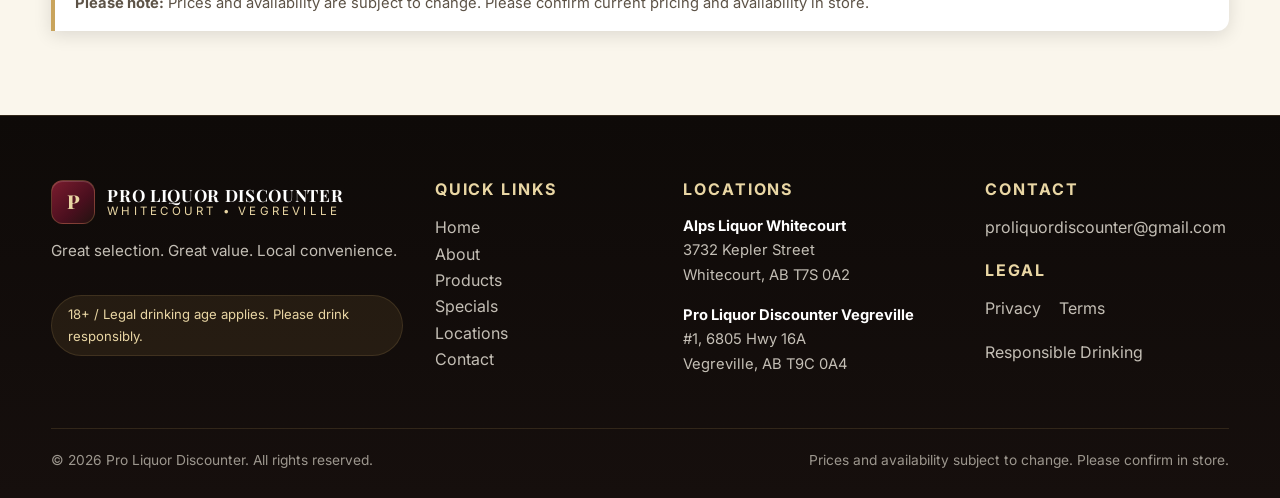
<file: specials.html>
<!DOCTYPE html>
<html lang="en">
<head>
  <meta charset="UTF-8">
  <meta name="viewport" content="width=device-width, initial-scale=1.0">
  <title>Specials &amp; Deals | Pro Liquor Discounter Alberta</title>
  <meta name="description" content="Discover the latest promotions and local deals at Pro Liquor Discounter Whitecourt and Vegreville. View the current flyer.">
  <meta property="og:title" content="Specials & Deals | Pro Liquor Discounter">
  <meta property="og:description" content="Featured deals, weekly and monthly specials.">
  <meta property="og:type" content="website">
  <link rel="preconnect" href="https://fonts.googleapis.com">
  <link rel="preconnect" href="https://fonts.gstatic.com" crossorigin>
  <link href="https://fonts.googleapis.com/css2?family=Playfair+Display:ital,wght@0,600;0,700;0,800;1,600&family=Inter:wght@400;500;600;700&display=swap" rel="stylesheet">
  <link rel="stylesheet" href="css/style.css">
  <link rel="stylesheet" href="css/responsive.css">
  <link rel="stylesheet" href="css/animations.css">
  <link rel="icon" href="images/favicon.svg" type="image/svg+xml">
</head>
<body>
  <div class="age-backdrop" id="ageGate" role="dialog" aria-modal="true" aria-labelledby="ageTitle" aria-hidden="true">
    <div class="age-modal"><div class="brand-mark">P</div>
      <h2 id="ageTitle">WELCOME TO PRO LIQUOR DISCOUNTER</h2><p>Are you of legal drinking age in Alberta?</p>
      <div class="age-actions"><button class="btn btn-gold" id="ageYes" type="button">Yes, Enter</button><button class="btn btn-outline" id="ageNo" type="button">No, Exit</button></div>
      <div class="age-denied" id="ageDenied" role="alert">This website contains alcohol-related content and is intended for visitors of legal drinking age.</div>
    </div>
  </div>

  <div class="topbar"><div class="container topbar-inner">
    <div class="topbar-locations"><span>Whitecourt: 3732 Kepler Street</span><span>Vegreville: #1, 6805 Hwy 16A</span></div>
    <div><a href="mailto:proliquordiscounter@gmail.com">proliquordiscounter@gmail.com</a></div>
  </div></div>

  <header class="navbar" id="navbar"><div class="container nav-inner">
    <a class="brand" href="index.html"><span class="brand-mark">P</span><span class="brand-text"><strong>PRO LIQUOR DISCOUNTER</strong><span>Whitecourt &bull; Vegreville</span></span></a>
    <nav class="nav-links" aria-label="Primary navigation">
      <a href="index.html">Home</a><a href="about.html">About</a><a href="products.html">Products</a><a href="specials.html">Specials</a><a href="locations.html">Locations</a><a href="contact.html">Contact</a>
      <a class="btn btn-gold nav-cta desktop-only" href="locations.html" style="padding:11px 20px">Find a Store</a>
    </nav>
    <button class="hamburger" id="hamburger" aria-label="Open menu" aria-expanded="false" aria-controls="mobileMenu"><span></span><span></span><span></span></button>
  </div></header>
  <nav class="mobile-menu" id="mobileMenu" aria-label="Mobile navigation">
    <a href="index.html">Home</a><a href="about.html">About</a><a href="products.html">Products</a><a href="specials.html">Specials</a><a href="locations.html">Locations</a><a href="contact.html">Contact</a>
    <a class="btn btn-gold" href="locations.html">Find a Store</a>
  </nav>

  <main>
    <section class="page-hero"><div class="container">
      <div class="breadcrumb"><a href="index.html">Home</a> / Specials</div>
      <h1>SPECIALS &amp; DEALS</h1>
      <p>Discover our latest promotions and local deals. Replace the sample cards below with verified in-store offers.</p>
    </div></section>

    <section class="section"><div class="container">
      <span class="eyebrow">Featured deals</span>
      <h2 class="section-title">This Week at Our Stores</h2>
      <div class="deal-grid">
        <article class="deal-card js-reveal">
          <img src="images/deal-beer.jpg" alt="Beer multipack special" loading="lazy">
          <div class="deal-body"><span class="cat-tag" style="position:static">Weekly Special</span><h3 style="margin-top:12px">Beer Multipack Savings</h3><p>Sample promotion slot — stock up for the weekend. Confirm price in store.</p>
            <div class="deal-price"><span class="now">In-store price</span></div>
            <a class="link-arrow" href="locations.html">Visit store &rarr;</a></div>
        </article>
        <article class="deal-card js-reveal">
          <img src="images/deal-wine.jpg" alt="Wine special" loading="lazy">
          <div class="deal-body"><span class="cat-tag" style="position:static">Monthly Special</span><h3 style="margin-top:12px">Wine Favourites</h3><p>Sample promotion slot — reds and whites for every table. Confirm price in store.</p>
            <div class="deal-price"><span class="now">In-store price</span></div>
            <a class="link-arrow" href="locations.html">Visit store &rarr;</a></div>
        </article>
        <article class="deal-card js-reveal">
          <img src="images/deal-spirits.jpg" alt="Spirits special" loading="lazy">
          <div class="deal-body"><span class="cat-tag" style="position:static">Featured Deal</span><h3 style="margin-top:12px">Spirits Picks</h3><p>Sample promotion slot — featured bottles for cocktails and gifting.</p>
            <div class="deal-price"><span class="now">In-store price</span></div>
            <a class="link-arrow" href="products.html">Browse products &rarr;</a></div>
        </article>
      </div>

      <div class="flyer-box js-reveal">
        <!-- Replace this file to update the flyer: images/current-flyer.jpg -->
        <img src="images/current-flyer.jpg" alt="Current Pro Liquor Discounter flyer" loading="lazy">
        <div class="flyer-content">
          <span class="eyebrow">Store flyer</span>
          <h2 class="section-title">Current Flyer</h2>
          <p class="section-sub">Swap <code>images/current-flyer.jpg</code> with your latest flyer image — no code changes needed. Link the button below to a PDF if you prefer.</p>
          <div style="display:flex;gap:12px;flex-wrap:wrap;margin-top:8px">
            <a class="btn btn-dark" href="images/current-flyer.jpg" target="_blank" rel="noopener">View Flyer</a>
            <a class="btn btn-ghost" href="contact.html">Ask About a Deal</a>
          </div>
        </div>
      </div>

      <div class="disclaimer"><strong>Please note:</strong> Prices and availability are subject to change. Please confirm current pricing and availability in store.</div>
    </div></section>
  </main>

  <footer><div class="container footer-grid">
    <div class="footer-brand"><a class="brand" href="index.html"><span class="brand-mark">P</span><span class="brand-text"><strong>PRO LIQUOR DISCOUNTER</strong><span>Whitecourt &bull; Vegreville</span></span></a>
      <p>Great selection. Great value. Local convenience.</p><span class="age-note">18+ / Legal drinking age applies. Please drink responsibly.</span></div>
    <div><h4>Quick Links</h4><ul><li><a href="index.html">Home</a></li><li><a href="about.html">About</a></li><li><a href="products.html">Products</a></li><li><a href="specials.html">Specials</a></li><li><a href="locations.html">Locations</a></li><li><a href="contact.html">Contact</a></li></ul></div>
    <div><h4>Locations</h4><div class="footer-loc"><strong>Alps Liquor Whitecourt</strong>3732 Kepler Street<br>Whitecourt, AB T7S 0A2</div><div class="footer-loc"><strong>Pro Liquor Discounter Vegreville</strong>#1, 6805 Hwy 16A<br>Vegreville, AB T9C 0A4</div></div>
    <div><h4>Contact</h4><p><a href="mailto:proliquordiscounter@gmail.com">proliquordiscounter@gmail.com</a></p><h4 style="margin-top:20px">Legal</h4><ul class="legal-links"><li><a href="#">Privacy</a></li><li><a href="#">Terms</a></li><li><a href="#">Responsible Drinking</a></li></ul></div>
  </div><div class="container footer-bottom"><span>&copy; <span data-year>2026</span> Pro Liquor Discounter. All rights reserved.</span><span>Prices and availability subject to change. Please confirm in store.</span></div></footer>
  <button id="backToTop" aria-label="Back to top">&uarr;</button>
  <script src="js/age-gate.js" defer></script>
  <script src="js/main.js" defer></script>
</body>
</html>
</file>
<file: css/style.css>
/* ============================================================
   PRO LIQUOR DISCOUNTER — style.css
   Premium luxury liquor retail design system
   HTML5 + CSS3 only, no frameworks. CSS variables + reusable classes.
   ============================================================ */

:root {
  --black: #0e0a08;
  --charcoal: #1a1411;
  --charcoal-2: #241c17;
  --burgundy: #7a1c2e;
  --maroon: #4a0f1e;
  --wine: #8e2438;
  --gold: #c9a45c;
  --gold-light: #e9d6a4;
  --gold-dark: #9a7838;
  --cream: #faf6ec;
  --off-white: #f2ecdd;
  --muted: #8d8478;
  --text-dark: #1e1712;
  --text-light: #f6f1e5;
  --border: rgba(201, 164, 92, 0.28);
  --border-soft: rgba(201, 164, 92, 0.16);
  --shadow-sm: 0 4px 18px rgba(0, 0, 0, 0.12);
  --shadow-md: 0 14px 44px rgba(0, 0, 0, 0.22);
  --shadow-lg: 0 28px 80px rgba(0, 0, 0, 0.35);
  --radius: 16px;
  --radius-sm: 10px;
  --radius-lg: 24px;
  --font-display: "Playfair Display", Georgia, "Times New Roman", serif;
  --font-body: "Inter", -apple-system, BlinkMacSystemFont, "Segoe UI", Roboto, Arial, sans-serif;
  --max-width: 1200px;
  --nav-height: 76px;
  --transition: 0.3s ease;
}

* { margin: 0; padding: 0; box-sizing: border-box; }
html { scroll-behavior: smooth; }
html, body { overflow-x: hidden; }
body {
  font-family: var(--font-body);
  background: var(--cream);
  color: var(--text-dark);
  line-height: 1.65;
  font-size: 16px;
  -webkit-font-smoothing: antialiased;
}
img { max-width: 100%; height: auto; display: block; }
a { color: inherit; text-decoration: none; }
ul { list-style: none; }
button { font-family: inherit; cursor: pointer; }

/* ---------- Typography ---------- */
h1, h2, h3, h4 { font-family: var(--font-display); line-height: 1.15; font-weight: 700; color: var(--text-dark); }
.eyebrow {
  display: inline-flex; align-items: center; gap: 10px;
  font-size: 0.78rem; letter-spacing: 0.22em; text-transform: uppercase;
  color: var(--gold-dark); font-weight: 700; margin-bottom: 14px;
}
.eyebrow::before { content: ""; width: 34px; height: 2px; background: var(--gold); display: inline-block; border-radius: 2px; }
.eyebrow.on-dark { color: var(--gold-light); }
.section-title { font-size: clamp(1.9rem, 3.4vw, 2.9rem); margin-bottom: 12px; }
.section-sub { color: #5d5347; font-size: 1.05rem; max-width: 680px; }
.on-dark .section-sub, .section-sub.light { color: rgba(246,241,229,0.78); }

.container { width: min(var(--max-width), 92%); margin: 0 auto; }
.section { padding: 84px 0; }
.section.dark { background: radial-gradient(1200px 500px at 20% -10%, rgba(122,28,46,0.55), transparent 60%), radial-gradient(900px 420px at 90% 10%, rgba(201,164,92,0.18), transparent 60%), linear-gradient(180deg, #120c0a 0%, #1a1411 100%); color: var(--text-light); }
.section.dark h1, .section.dark h2, .section.dark h3 { color: var(--text-light); }
.section.cream-dark { background: linear-gradient(180deg, var(--cream), var(--off-white)); }

/* ---------- Top bar ---------- */
.topbar {
  background: linear-gradient(90deg, var(--maroon), var(--burgundy) 55%, #2b1210);
  color: var(--text-light); font-size: 0.85rem; letter-spacing: 0.02em;
}
.topbar-inner { display: flex; justify-content: space-between; align-items: center; gap: 12px; padding: 9px 0; }
.topbar a { color: var(--gold-light); font-weight: 600; }
.topbar a:hover { text-decoration: underline; }
.topbar-locations { display: flex; gap: 18px; flex-wrap: wrap; }

/* ---------- Navbar ---------- */
.navbar {
  position: sticky; top: 0; z-index: 200;
  background: rgba(14, 10, 8, 0.92);
  backdrop-filter: blur(14px); -webkit-backdrop-filter: blur(14px);
  border-bottom: 1px solid var(--border-soft);
  transition: box-shadow var(--transition), background var(--transition);
}
.navbar.scrolled { box-shadow: var(--shadow-md); background: rgba(14,10,8,0.97); }
.nav-inner { display: flex; align-items: center; justify-content: space-between; height: var(--nav-height); gap: 16px; }
.brand { display: flex; align-items: center; gap: 12px; }
.brand-mark {
  width: 44px; height: 44px; border-radius: 12px; flex-shrink: 0;
  background: linear-gradient(135deg, var(--burgundy), var(--maroon) 60%, #221210);
  border: 1px solid var(--border);
  display: grid; place-items: center; color: var(--gold-light);
  font-family: var(--font-display); font-weight: 800; font-size: 1.2rem; letter-spacing: 0.02em;
  box-shadow: inset 0 1px 0 rgba(255,255,255,0.15);
}
.brand-text { line-height: 1.1; }
.brand-text strong { display: block; color: #fff; font-family: var(--font-display); font-size: 1.06rem; letter-spacing: 0.04em; }
.brand-text span { display: block; color: var(--gold-light); font-size: 0.72rem; letter-spacing: 0.28em; text-transform: uppercase; }
.nav-links { display: flex; align-items: center; gap: 6px; }
.nav-links a {
  color: rgba(246,241,229,0.85); font-weight: 500; font-size: 0.96rem;
  padding: 10px 14px; border-radius: 10px; transition: var(--transition);
}
.nav-links a:hover { color: #fff; background: rgba(201,164,92,0.14); }
.nav-links a.active { color: var(--gold-light); background: rgba(201,164,92,0.16); box-shadow: inset 0 0 0 1px var(--border-soft); }
.btn {
  display: inline-flex; align-items: center; justify-content: center; gap: 10px;
  padding: 13px 24px; border-radius: 999px; font-weight: 700; font-size: 0.95rem;
  letter-spacing: 0.04em; border: 1px solid transparent; transition: var(--transition);
  text-transform: uppercase;
}
.btn-gold { background: linear-gradient(135deg, var(--gold-light), var(--gold) 55%, var(--gold-dark)); color: #231606; box-shadow: 0 10px 28px rgba(201,164,92,0.35); }
.btn-gold:hover { transform: translateY(-2px); box-shadow: 0 16px 36px rgba(201,164,92,0.45); }
.btn-outline { border-color: var(--border); color: var(--text-light); background: rgba(255,255,255,0.04); }
.btn-outline:hover { background: rgba(201,164,92,0.16); border-color: var(--gold); }
.btn-dark { background: linear-gradient(135deg, var(--maroon), var(--burgundy)); color: #fff; box-shadow: var(--shadow-sm); }
.btn-dark:hover { transform: translateY(-2px); box-shadow: var(--shadow-md); }
.btn-light { background: #fff; color: var(--text-dark); border-color: #e7ddc6; }
.btn-ghost { background: transparent; color: var(--text-dark); border-color: #d9cdb2; }
.btn:focus-visible, a:focus-visible, button:focus-visible, input:focus-visible, select:focus-visible, textarea:focus-visible {
  outline: 3px solid var(--gold); outline-offset: 2px; border-radius: 6px;
}
.nav-cta { margin-left: 8px; white-space: nowrap; }

/* Hamburger */
.hamburger { display: none; background: transparent; border: 1px solid var(--border); border-radius: 10px; width: 46px; height: 46px; position: relative; }
.hamburger span { display: block; width: 22px; height: 2px; background: var(--gold-light); margin: 5px auto; border-radius: 2px; transition: var(--transition); }
.hamburger[aria-expanded="true"] span:nth-child(1) { transform: translateY(7px) rotate(45deg); }
.hamburger[aria-expanded="true"] span:nth-child(2) { opacity: 0; }
.hamburger[aria-expanded="true"] span:nth-child(3) { transform: translateY(-7px) rotate(-45deg); }
.mobile-menu { display: none; }

/* ---------- Hero ---------- */
.hero {
  position: relative; overflow: hidden; color: var(--text-light);
  background: linear-gradient(180deg, #0e0a08 0%, #1c1310 70%, #241512 100%);
  isolation: isolate;
}
.hero-media { position: absolute; inset: 0; z-index: -2; }
.hero-media img { width: 100%; height: 100%; object-fit: cover; opacity: 0.45; }
.hero::after {
  content: ""; position: absolute; inset: 0; z-index: -1;
  background:
    radial-gradient(700px 340px at 18% 22%, rgba(201,164,92,0.22), transparent 65%),
    radial-gradient(800px 420px at 85% 30%, rgba(122,28,46,0.5), transparent 62%),
    linear-gradient(180deg, rgba(10,6,5,0.55) 0%, rgba(10,6,5,0.72) 55%, rgba(14,10,8,0.96) 100%);
}
.hero-glow { position: absolute; border-radius: 50%; filter: blur(80px); opacity: 0.5; pointer-events: none; z-index: -1; }
.hero-glow.g1 { width: 420px; height: 420px; background: rgba(201,164,92,0.22); top: -120px; left: -100px; animation: floatGlow 7s ease-in-out infinite; }
.hero-glow.g2 { width: 520px; height: 520px; background: rgba(122,28,46,0.45); bottom: -180px; right: -120px; animation: floatGlow 9s ease-in-out infinite reverse; }
.hero-inner { display: grid; grid-template-columns: 1.05fr 0.95fr; gap: 48px; align-items: center; padding: 84px 0 72px; }
.hero-badge {
  display: inline-flex; align-items: center; gap: 10px;
  border: 1px solid var(--border); background: rgba(201,164,92,0.12);
  backdrop-filter: blur(8px); color: var(--gold-light);
  padding: 9px 16px; border-radius: 999px; font-size: 0.82rem; letter-spacing: 0.14em; text-transform: uppercase; font-weight: 700;
}
.hero h1 { color: #fff; font-size: clamp(2.3rem, 5vw, 3.9rem); margin: 20px 0 16px; }
.hero h1 em { font-style: italic; background: linear-gradient(100deg, var(--gold-light), var(--gold)); -webkit-background-clip: text; background-clip: text; color: transparent; }
.hero p.lead { color: rgba(246,241,229,0.84); font-size: 1.12rem; max-width: 560px; margin-bottom: 28px; }
.hero-actions { display: flex; gap: 14px; flex-wrap: wrap; margin-bottom: 30px; }
.hero-meta { display: flex; gap: 22px; flex-wrap: wrap; color: rgba(246,241,229,0.72); font-size: 0.92rem; }
.hero-meta strong { color: #fff; display: block; font-size: 1rem; }
.hero-card {
  background: rgba(255,255,255,0.06); border: 1px solid var(--border-soft);
  border-radius: var(--radius-lg); overflow: hidden; box-shadow: var(--shadow-lg);
  backdrop-filter: blur(14px); -webkit-backdrop-filter: blur(14px);
}
.hero-card img { width: 100%; height: 340px; object-fit: cover; }
.hero-card-body { padding: 22px 24px; display: grid; gap: 10px; }
.hero-card-body h3 { color: #fff; font-size: 1.25rem; }
.hero-card-body p { color: rgba(246,241,229,0.72); font-size: 0.96rem; }
.hero-card-locations { display: grid; grid-template-columns: 1fr 1fr; gap: 12px; margin-top: 6px; }
.mini-loc { background: rgba(0,0,0,0.32); border: 1px solid var(--border-soft); border-radius: 12px; padding: 12px 14px; }
.mini-loc strong { display: block; color: var(--gold-light); font-size: 0.9rem; }
.mini-loc span { color: rgba(246,241,229,0.72); font-size: 0.84rem; }
.mini-loc a { color: #fff; font-size: 0.85rem; font-weight: 700; text-decoration: underline; text-underline-offset: 3px; }

/* ---------- Trust / value ---------- */
.value-grid { display: grid; grid-template-columns: repeat(4, 1fr); gap: 20px; margin-top: 36px; }
.value-card {
  background: #fff; border: 1px solid #e9dfc6; border-radius: var(--radius);
  padding: 28px 24px; box-shadow: var(--shadow-sm); transition: var(--transition); position: relative; overflow: hidden;
}
.value-card::before { content: ""; position: absolute; top: 0; left: 0; right: 0; height: 4px; background: linear-gradient(90deg, var(--burgundy), var(--gold)); }
.value-card:hover { transform: translateY(-6px); box-shadow: var(--shadow-md); border-color: var(--gold); }
.value-icon {
  width: 54px; height: 54px; border-radius: 14px; display: grid; place-items: center; font-size: 1.5rem; margin-bottom: 16px;
  background: linear-gradient(135deg, #fff6e0, #f3dfae); border: 1px solid var(--border); color: var(--maroon);
}
.value-card h3 { font-size: 1.18rem; margin-bottom: 8px; }
.value-card p { color: #5d5347; font-size: 0.97rem; }

/* ---------- Category cards ---------- */
.cat-grid { display: grid; grid-template-columns: repeat(4, 1fr); gap: 20px; margin-top: 36px; }
.cat-card { background: #140e0c; border-radius: var(--radius); overflow: hidden; border: 1px solid var(--border-soft); transition: var(--transition); position: relative; color: var(--text-light); }
.cat-card:hover { transform: translateY(-6px); box-shadow: var(--shadow-lg); border-color: var(--gold); }
.cat-card .cat-media { position: relative; height: 210px; overflow: hidden; }
.cat-card .cat-media img { width: 100%; height: 100%; object-fit: cover; transition: transform 0.6s ease; }
.cat-card:hover .cat-media img { transform: scale(1.07); }
.cat-card .cat-media::after { content: ""; position: absolute; inset: 0; background: linear-gradient(180deg, transparent 30%, rgba(10,6,5,0.85) 100%); }
.cat-tag { position: absolute; top: 14px; left: 14px; z-index: 2; background: rgba(0,0,0,0.55); border: 1px solid var(--border); color: var(--gold-light); font-size: 0.74rem; letter-spacing: 0.16em; padding: 6px 12px; border-radius: 999px; text-transform: uppercase; font-weight: 700; backdrop-filter: blur(6px); }
.cat-body { padding: 20px 20px 22px; }
.cat-body h3 { color: #fff; font-size: 1.28rem; letter-spacing: 0.04em; margin-bottom: 6px; }
.cat-body p { color: rgba(246,241,229,0.7); font-size: 0.93rem; margin-bottom: 14px; min-height: 44px; }
.link-arrow { color: var(--gold-light); font-weight: 700; font-size: 0.9rem; letter-spacing: 0.06em; text-transform: uppercase; display: inline-flex; align-items: center; gap: 8px; }
.link-arrow:hover { color: #fff; }

/* ---------- Split / story ---------- */
.split { display: grid; grid-template-columns: 1fr 1fr; gap: 48px; align-items: center; }
.split-media { position: relative; }
.split-media img { border-radius: var(--radius-lg); box-shadow: var(--shadow-md); width: 100%; height: 460px; object-fit: cover; }
.split-media .float-badge {
  position: absolute; bottom: 22px; left: 22px; right: 22px;
  background: rgba(14,10,8,0.82); border: 1px solid var(--border); border-radius: 14px;
  padding: 16px 18px; color: var(--text-light); backdrop-filter: blur(10px);
  display: flex; gap: 14px; align-items: center;
}
.float-badge strong { color: var(--gold-light); }
.check-list { display: grid; gap: 12px; margin: 22px 0 28px; }
.check-list li { display: flex; gap: 12px; align-items: flex-start; background: #fff; border: 1px solid #e9dfc6; border-radius: 12px; padding: 13px 15px; }
.check-list .tick { width: 28px; height: 28px; border-radius: 50%; background: linear-gradient(135deg, var(--burgundy), var(--maroon)); color: #fff; display: grid; place-items: center; flex-shrink: 0; font-weight: 800; }

/* ---------- Products ---------- */
.toolbar { display: flex; gap: 14px; flex-wrap: wrap; align-items: center; justify-content: space-between; margin: 28px 0 20px; }
.search-box { display: flex; align-items: center; gap: 10px; background: #fff; border: 1px solid #e2d6b8; border-radius: 999px; padding: 10px 18px; min-width: 300px; flex: 1; max-width: 460px; }
.search-box input { border: none; outline: none; flex: 1; font-size: 0.98rem; background: transparent; font-family: inherit; }
.filter-pills { display: flex; gap: 10px; flex-wrap: wrap; }
.pill { border: 1px solid #d9cdb2; background: #fff; padding: 10px 18px; border-radius: 999px; font-weight: 600; font-size: 0.9rem; transition: var(--transition); }
.pill:hover { border-color: var(--burgundy); }
.pill.active { background: linear-gradient(135deg, var(--maroon), var(--burgundy)); color: #fff; border-color: transparent; box-shadow: var(--shadow-sm); }
.product-grid { display: grid; grid-template-columns: repeat(4, 1fr); gap: 20px; margin-top: 10px; }
.product-card { background: #fff; border-radius: var(--radius); overflow: hidden; border: 1px solid #e9dfc6; box-shadow: var(--shadow-sm); transition: var(--transition); display: flex; flex-direction: column; }
.product-card:hover { transform: translateY(-6px); box-shadow: var(--shadow-md); }
.product-media { position: relative; height: 220px; overflow: hidden; background: linear-gradient(180deg, #241512, #0e0a08); }
.product-media img { width: 100%; height: 100%; object-fit: cover; }
.badge-special { position: absolute; top: 12px; right: 12px; background: linear-gradient(135deg, var(--gold-light), var(--gold)); color: #231606; font-size: 0.74rem; font-weight: 800; letter-spacing: 0.08em; padding: 6px 12px; border-radius: 999px; text-transform: uppercase; box-shadow: var(--shadow-sm); }
.badge-cat { position: absolute; top: 12px; left: 12px; background: rgba(0,0,0,0.6); color: var(--gold-light); border: 1px solid var(--border); font-size: 0.74rem; padding: 6px 12px; border-radius: 999px; letter-spacing: 0.08em; text-transform: uppercase; font-weight: 700; }
.product-body { padding: 18px 18px 20px; display: flex; flex-direction: column; gap: 6px; flex: 1; }
.product-body h3 { font-size: 1.08rem; }
.product-meta { color: var(--muted); font-size: 0.88rem; }
.product-price { font-family: var(--font-display); font-size: 1.15rem; color: var(--burgundy); font-weight: 700; }
.product-actions { margin-top: auto; padding-top: 12px; display: flex; gap: 10px; }
.btn-small { padding: 10px 16px; font-size: 0.82rem; }
.empty-state { grid-column: 1 / -1; text-align: center; padding: 48px 20px; background: #fff; border: 1px dashed #d9cdb2; border-radius: var(--radius); color: #5d5347; }
.demo-note { background: #fff8e6; border: 1px solid #ecd9a0; color: #6b5518; border-radius: 12px; padding: 14px 18px; font-size: 0.92rem; margin-top: 22px; }

/* Product modal */
.modal-backdrop { position: fixed; inset: 0; background: rgba(10,6,5,0.66); backdrop-filter: blur(6px); z-index: 400; display: none; align-items: center; justify-content: center; padding: 20px; }
.modal-backdrop.open { display: flex; }
.modal { background: var(--cream); border-radius: var(--radius-lg); max-width: 560px; width: 100%; overflow: hidden; box-shadow: var(--shadow-lg); border: 1px solid var(--border); }
.modal-media { height: 260px; overflow: hidden; position: relative; }
.modal-media img { width: 100%; height: 100%; object-fit: cover; }
.modal-body { padding: 26px 28px 30px; }
.modal-body h3 { font-size: 1.6rem; margin-bottom: 6px; }
.modal-close { position: absolute; top: 14px; right: 14px; width: 40px; height: 40px; border-radius: 50%; border: 1px solid var(--border); background: rgba(0,0,0,0.55); color: #fff; font-size: 1.1rem; }

/* ---------- Specials ---------- */
.deal-grid { display: grid; grid-template-columns: repeat(3, 1fr); gap: 20px; margin-top: 32px; }
.deal-card { background: linear-gradient(180deg, #1c1310, #120c0a); color: var(--text-light); border: 1px solid var(--border-soft); border-radius: var(--radius); overflow: hidden; transition: var(--transition); }
.deal-card:hover { transform: translateY(-6px); box-shadow: var(--shadow-lg); border-color: var(--gold); }
.deal-card img { width: 100%; height: 200px; object-fit: cover; }
.deal-body { padding: 22px; }
.deal-body h3 { color: #fff; margin-bottom: 8px; }
.deal-body p { color: rgba(246,241,229,0.72); font-size: 0.95rem; margin-bottom: 14px; }
.deal-price { display: flex; align-items: baseline; gap: 10px; margin-bottom: 14px; }
.deal-price .now { font-family: var(--font-display); font-size: 1.6rem; color: var(--gold-light); }
.deal-price .was { color: rgba(246,241,229,0.5); text-decoration: line-through; }
.flyer-box { margin-top: 40px; background: #fff; border: 1px solid #e9dfc6; border-radius: var(--radius-lg); overflow: hidden; display: grid; grid-template-columns: 1.1fr 0.9fr; box-shadow: var(--shadow-sm); }
.flyer-box img { width: 100%; height: 100%; min-height: 320px; object-fit: cover; }
.flyer-content { padding: 40px 36px; display: flex; flex-direction: column; justify-content: center; gap: 12px; }
.disclaimer { margin-top: 22px; background: #fff; border-left: 4px solid var(--gold); padding: 16px 20px; border-radius: 0 12px 12px 0; color: #5d5347; font-size: 0.92rem; box-shadow: var(--shadow-sm); }

/* ---------- Locations ---------- */
.store-grid { display: grid; grid-template-columns: 1fr 1fr; gap: 24px; margin-top: 36px; }
.store-card { background: #fff; border-radius: var(--radius-lg); overflow: hidden; border: 1px solid #e9dfc6; box-shadow: var(--shadow-sm); transition: var(--transition); display: flex; flex-direction: column; }
.store-card:hover { transform: translateY(-6px); box-shadow: var(--shadow-md); }
.store-card img { width: 100%; height: 260px; object-fit: cover; }
.store-body { padding: 28px; }
.store-num { font-size: 0.78rem; letter-spacing: 0.22em; color: var(--gold-dark); font-weight: 800; text-transform: uppercase; }
.store-body h3 { font-size: 1.6rem; margin: 8px 0 10px; }
.store-addr { color: #5d5347; margin-bottom: 18px; }
.store-actions { display: flex; gap: 12px; flex-wrap: wrap; }
.map-container { border-radius: 14px; overflow: hidden; border: 1px solid #e2d6b8; margin-top: 18px; background: #eee; }
.map-container iframe { width: 100%; height: 280px; border: 0; display: block; }
.hours-table { width: 100%; border-collapse: collapse; margin-top: 12px; font-size: 0.95rem; }
.hours-table th, .hours-table td { text-align: left; padding: 10px 12px; border-bottom: 1px solid #eee3c8; }
.hours-table th { color: var(--maroon); font-weight: 700; }
.service-pills { display: flex; gap: 10px; flex-wrap: wrap; margin-top: 12px; }
.service-pills span { background: #fff6e0; border: 1px solid var(--border); color: #5a4513; padding: 8px 14px; border-radius: 999px; font-size: 0.86rem; font-weight: 600; }

/* ---------- CTA / Event / Newsletter ---------- */
.cta-band {
  background: linear-gradient(120deg, var(--maroon) 0%, var(--burgundy) 45%, #2b1210 100%);
  border-radius: var(--radius-lg); padding: 52px 48px; color: var(--text-light);
  display: grid; grid-template-columns: 1.2fr 0.8fr; gap: 32px; align-items: center;
  border: 1px solid var(--border); box-shadow: var(--shadow-md); position: relative; overflow: hidden;
}
.cta-band::before { content: ""; position: absolute; width: 420px; height: 420px; background: radial-gradient(circle, rgba(201,164,92,0.28), transparent 70%); right: -120px; top: -120px; }
.cta-band h2 { color: #fff; font-size: clamp(1.6rem, 3vw, 2.3rem); margin-bottom: 10px; }
.cta-band p { color: rgba(246,241,229,0.8); }
.cta-band img { width: 100%; height: 260px; object-fit: cover; border-radius: 14px; border: 1px solid var(--border); }
.newsletter { background: #140e0c; border: 1px solid var(--border-soft); border-radius: var(--radius-lg); padding: 44px 40px; color: var(--text-light); display: grid; grid-template-columns: 1fr 1fr; gap: 32px; align-items: center; }
.newsletter h2 { color: #fff; }
.newsletter p { color: rgba(246,241,229,0.72); }
.form-row { display: grid; grid-template-columns: 1fr 1fr; gap: 12px; }
.field { display: grid; gap: 6px; margin-bottom: 14px; }
.field label { font-size: 0.86rem; font-weight: 700; letter-spacing: 0.04em; }
.field input, .field select, .field textarea {
  border: 1px solid #d9cdb2; border-radius: 12px; padding: 13px 15px; font-size: 0.97rem; font-family: inherit; background: #fff; width: 100%;
}
.newsletter .field input { background: rgba(255,255,255,0.07); border-color: var(--border-soft); color: #fff; }
.newsletter .field input::placeholder { color: rgba(246,241,229,0.5); }
.checkbox-row { display: flex; gap: 10px; align-items: flex-start; font-size: 0.88rem; color: rgba(246,241,229,0.78); margin: 10px 0 16px; }
.form-error { color: #ff9d9d; font-size: 0.86rem; min-height: 20px; }
.form-success { background: rgba(64, 160, 90, 0.18); border: 1px solid rgba(120,220,150,0.4); color: #c9f2d4; padding: 12px 16px; border-radius: 12px; font-size: 0.92rem; }
.light-form .form-success { background: #eaf7ee; border-color: #bfe3c8; color: #236233; }
.light-form .form-error { color: #a31f2e; }

/* Contact layout */
.contact-grid { display: grid; grid-template-columns: 0.95fr 1.05fr; gap: 28px; margin-top: 36px; align-items: start; }
.contact-info { display: grid; gap: 16px; }
.info-card { background: #fff; border: 1px solid #e9dfc6; border-radius: var(--radius); padding: 24px; box-shadow: var(--shadow-sm); }
.info-card h3 { margin-bottom: 8px; }
.contact-form-card { background: #fff; border-radius: var(--radius-lg); border: 1px solid #e9dfc6; padding: 32px 30px; box-shadow: var(--shadow-sm); }

/* ---------- Footer ---------- */
footer { background: linear-gradient(180deg, #0e0a08, #160f0d); color: rgba(246,241,229,0.78); border-top: 1px solid var(--border-soft); margin-top: 0; }
.footer-grid { display: grid; grid-template-columns: 1.3fr 0.8fr 1fr 0.9fr; gap: 32px; padding: 64px 0 36px; }
footer h4 { color: var(--gold-light); font-size: 1rem; letter-spacing: 0.12em; text-transform: uppercase; margin-bottom: 16px; font-family: var(--font-body); }
footer a:hover { color: var(--gold-light); }
.footer-brand p { margin: 14px 0 18px; font-size: 0.95rem; }
.footer-loc { margin-bottom: 16px; font-size: 0.92rem; }
.footer-loc strong { color: #fff; display: block; }
.footer-bottom { border-top: 1px solid rgba(201,164,92,0.16); padding: 20px 0 26px; display: flex; justify-content: space-between; gap: 12px; flex-wrap: wrap; font-size: 0.86rem; color: rgba(246,241,229,0.6); }
.legal-links { display: flex; gap: 18px; flex-wrap: wrap; }
.age-note { background: rgba(201,164,92,0.1); border: 1px solid var(--border-soft); border-radius: 999px; padding: 8px 16px; font-size: 0.82rem; color: var(--gold-light); display: inline-block; margin-top: 14px; }

/* ---------- Age gate ---------- */
.age-backdrop { position: fixed; inset: 0; z-index: 500; background: rgba(8,5,4,0.78); backdrop-filter: blur(10px); display: none; align-items: center; justify-content: center; padding: 20px; }
.age-backdrop.show { display: flex; }
.age-modal { background: linear-gradient(180deg, #1d1411, #120c0a); border: 1px solid var(--border); border-radius: 22px; max-width: 480px; width: 100%; padding: 44px 40px; text-align: center; color: var(--text-light); box-shadow: var(--shadow-lg); }
.age-modal .brand-mark { margin: 0 auto 18px; width: 56px; height: 56px; font-size: 1.5rem; }
.age-modal h2 { color: #fff; font-size: 1.7rem; margin-bottom: 10px; }
.age-modal p { color: rgba(246,241,229,0.75); margin-bottom: 26px; }
.age-actions { display: grid; grid-template-columns: 1fr 1fr; gap: 12px; }
.age-denied { display: none; margin-top: 18px; background: rgba(160,30,40,0.14); border: 1px solid rgba(255,120,120,0.3); padding: 14px; border-radius: 12px; color: #ffc9c9; font-size: 0.92rem; }

/* ---------- Back to top ---------- */
#backToTop {
  position: fixed; right: 22px; bottom: 22px; z-index: 300;
  width: 52px; height: 52px; border-radius: 50%; border: 1px solid var(--border);
  background: linear-gradient(135deg, var(--maroon), var(--burgundy)); color: var(--gold-light);
  font-size: 1.3rem; box-shadow: var(--shadow-md); opacity: 0; pointer-events: none; transform: translateY(12px); transition: var(--transition);
}
#backToTop.visible { opacity: 1; pointer-events: auto; transform: none; }
#backToTop:hover { transform: translateY(-3px); }

/* ---------- Page hero ---------- */
.page-hero { background: linear-gradient(120deg, #140e0c 0%, #2b1414 60%, #1a1411 100%); color: var(--text-light); padding: 72px 0 60px; position: relative; overflow: hidden; border-bottom: 1px solid var(--border-soft); }
.page-hero::before { content: ""; position: absolute; width: 520px; height: 520px; background: radial-gradient(circle, rgba(201,164,92,0.18), transparent 70%); right: -140px; top: -160px; }
.page-hero h1 { color: #fff; font-size: clamp(2rem, 4vw, 3rem); margin: 14px 0 12px; }
.page-hero p { color: rgba(246,241,229,0.75); max-width: 700px; font-size: 1.06rem; }
.breadcrumb { font-size: 0.86rem; color: rgba(246,241,229,0.6); letter-spacing: 0.04em; }
.breadcrumb a { color: var(--gold-light); }

/* Reveal defaults (JS enhances) */
.reveal { opacity: 1; }
</file>
<file: css/responsive.css>
/* ============================================================
   PRO LIQUOR DISCOUNTER — responsive.css
   Breakpoints: 1200 / 992 / 768 / 576 / 400
   ============================================================ */

@media (max-width: 1200px) {
  .value-grid, .cat-grid { grid-template-columns: repeat(3, 1fr); }
  .product-grid { grid-template-columns: repeat(3, 1fr); }
  .footer-grid { grid-template-columns: 1fr 1fr; }
}

@media (max-width: 992px) {
  .nav-links, .nav-cta.desktop-only { display: none; }
  .hamburger { display: block; }
  .mobile-menu {
    display: block; position: fixed; top: var(--nav-height); left: 0; right: 0; z-index: 190;
    background: rgba(14,10,8,0.98); border-bottom: 1px solid var(--border-soft);
    padding: 12px 4% 20px; transform: translateY(-12px); opacity: 0; pointer-events: none;
    transition: opacity 0.28s ease, transform 0.28s ease;
    max-height: calc(100vh - var(--nav-height)); overflow-y: auto;
  }
  .mobile-menu.open { transform: none; opacity: 1; pointer-events: auto; }
  .mobile-menu a { display: block; color: rgba(246,241,229,0.88); padding: 13px 14px; border-radius: 10px; font-weight: 600; }
  .mobile-menu a:hover, .mobile-menu a.active { background: rgba(201,164,92,0.14); color: var(--gold-light); }
  .mobile-menu .btn { width: 100%; margin-top: 10px; }

  .hero-inner { grid-template-columns: 1fr; gap: 32px; padding: 60px 0 54px; }
  .hero-card img { height: 280px; }
  .value-grid, .cat-grid { grid-template-columns: repeat(2, 1fr); }
  .product-grid { grid-template-columns: repeat(2, 1fr); }
  .split { grid-template-columns: 1fr; gap: 28px; }
  .split-media img { height: 360px; }
  .deal-grid { grid-template-columns: repeat(2, 1fr); }
  .flyer-box { grid-template-columns: 1fr; }
  .flyer-box img { min-height: 260px; max-height: 340px; }
  .cta-band { grid-template-columns: 1fr; padding: 36px 30px; }
  .newsletter { grid-template-columns: 1fr; padding: 34px 28px; }
  .contact-grid { grid-template-columns: 1fr; }
  .store-grid { grid-template-columns: 1fr; }
  .topbar-inner { flex-direction: column; align-items: flex-start; gap: 4px; }
}

@media (max-width: 768px) {
  .section { padding: 60px 0; }
  .deal-grid { grid-template-columns: 1fr; }
  .form-row { grid-template-columns: 1fr; }
  .hero-meta { gap: 14px; }
  .hero-card-locations { grid-template-columns: 1fr; }
  .map-container iframe { height: 240px; }
  .footer-grid { grid-template-columns: 1fr; gap: 26px; padding: 48px 0 28px; }
  .store-body { padding: 22px; }
  .contact-form-card { padding: 24px 20px; }
  .age-actions { grid-template-columns: 1fr; }
  .flyer-content { padding: 28px 24px; }
}

@media (max-width: 576px) {
  body { font-size: 15px; }
  .value-grid, .cat-grid, .product-grid { grid-template-columns: 1fr; }
  .cat-body p { min-height: 0; }
  .hero h1 { font-size: 2.15rem; }
  .hero-actions .btn { width: 100%; }
  .search-box { min-width: 100%; max-width: 100%; }
  .toolbar { flex-direction: column; align-items: stretch; }
  .brand-text strong { font-size: 0.94rem; }
  .brand-text span { font-size: 0.62rem; }
  .cta-band { padding: 28px 22px; }
  .cta-band img { height: 200px; }
  .split-media img { height: 280px; }
  .product-media { height: 200px; }
  #backToTop { right: 14px; bottom: 14px; width: 46px; height: 46px; }
}

@media (max-width: 400px) {
  .container { width: 93%; }
  .btn { padding: 12px 18px; font-size: 0.86rem; }
  .hero-badge { font-size: 0.72rem; }
  .store-actions .btn { width: 100%; }
  .age-modal { padding: 32px 24px; }
}
</file>
<file: css/animations.css>
/* ============================================================
   PRO LIQUOR DISCOUNTER — animations.css
   Subtle premium motion. Vanilla CSS + JS. Respects reduced motion.
   ============================================================ */

@keyframes fadeUp { from { opacity: 0; transform: translateY(26px); } to { opacity: 1; transform: none; } }
@keyframes fadeIn { from { opacity: 0; } to { opacity: 1; } }
@keyframes floatGlow { 0%, 100% { transform: translateY(0); } 50% { transform: translateY(-22px); } }
@keyframes agePop { from { opacity: 0; transform: scale(0.94) translateY(14px); } to { opacity: 1; transform: none; } }
@keyframes shimmer { 0% { background-position: -400px 0; } 100% { background-position: 400px 0; } }

/* Hero entrance */
.hero-entrance { animation: fadeUp 0.9s ease both; }
.hero-entrance.d1 { animation-delay: 0.08s; }
.hero-entrance.d2 { animation-delay: 0.18s; }
.hero-entrance.d3 { animation-delay: 0.28s; }
.hero-entrance.d4 { animation-delay: 0.38s; }

/* Scroll reveal (JS adds .in) */
.js-reveal { opacity: 0; transform: translateY(26px); transition: opacity 0.7s ease, transform 0.7s ease; }
.js-reveal.in { opacity: 1; transform: none; }
.js-reveal-img img { transition: transform 0.8s ease; }

/* Card hover lift is in style.css; extra polish */
.value-card, .cat-card, .product-card, .deal-card, .store-card { will-change: transform; }

/* Button sheen */
.btn-gold { position: relative; overflow: hidden; }
.btn-gold::after {
  content: ""; position: absolute; top: 0; left: -80px; width: 60px; height: 100%;
  background: linear-gradient(100deg, transparent, rgba(255,255,255,0.55), transparent);
  transform: skewX(-20deg); transition: left 0.5s ease;
}
.btn-gold:hover::after { left: 120%; }

/* Age gate animation */
.age-backdrop.show .age-modal { animation: agePop 0.45s ease both; }

/* Mobile menu handled with transition in responsive.css */

/* Smooth image reveal */
.img-reveal { animation: fadeIn 0.9s ease both; }

@media (prefers-reduced-motion: reduce) {
  *, *::before, *::after {
    animation-duration: 0.01ms !important;
    animation-iteration-count: 1 !important;
    transition-duration: 0.01ms !important;
    scroll-behavior: auto !important;
  }
  html { scroll-behavior: auto; }
  .js-reveal { opacity: 1; transform: none; }
  .hero-glow { display: none; }
}
</file>
